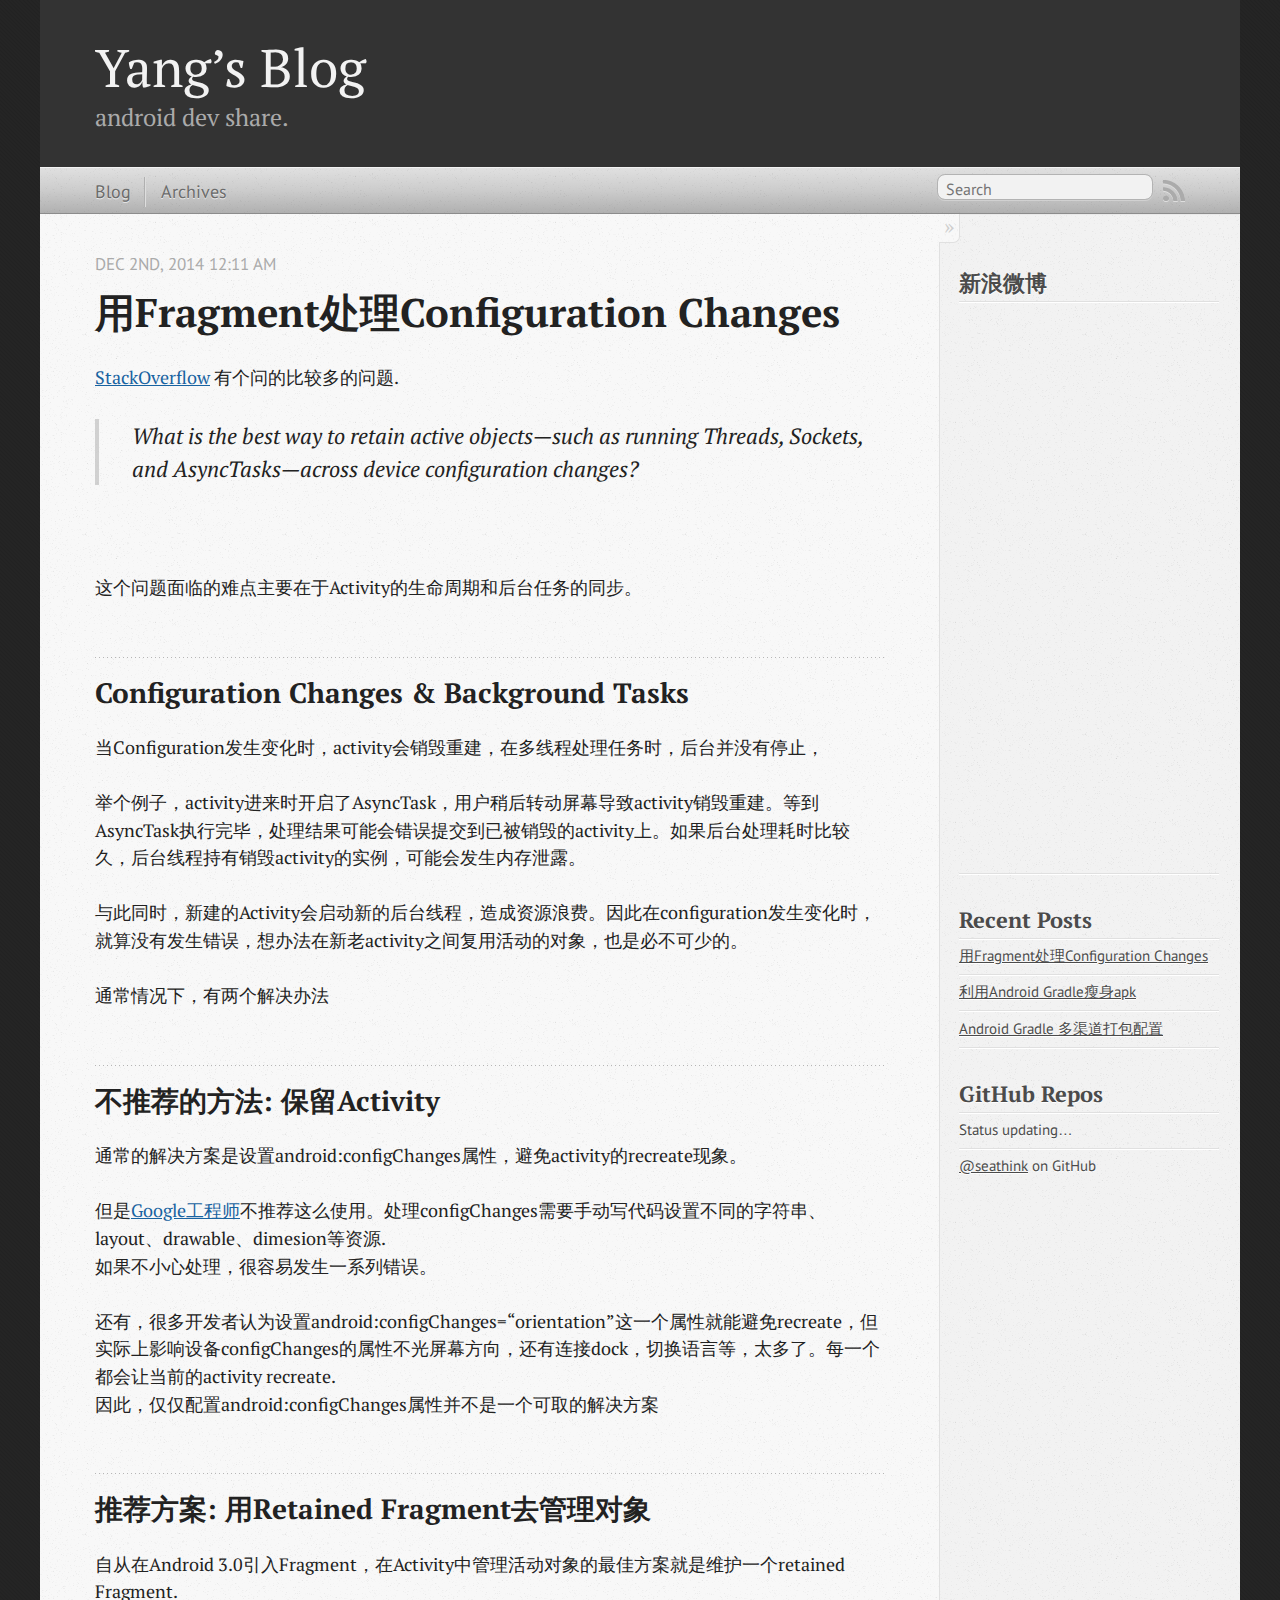
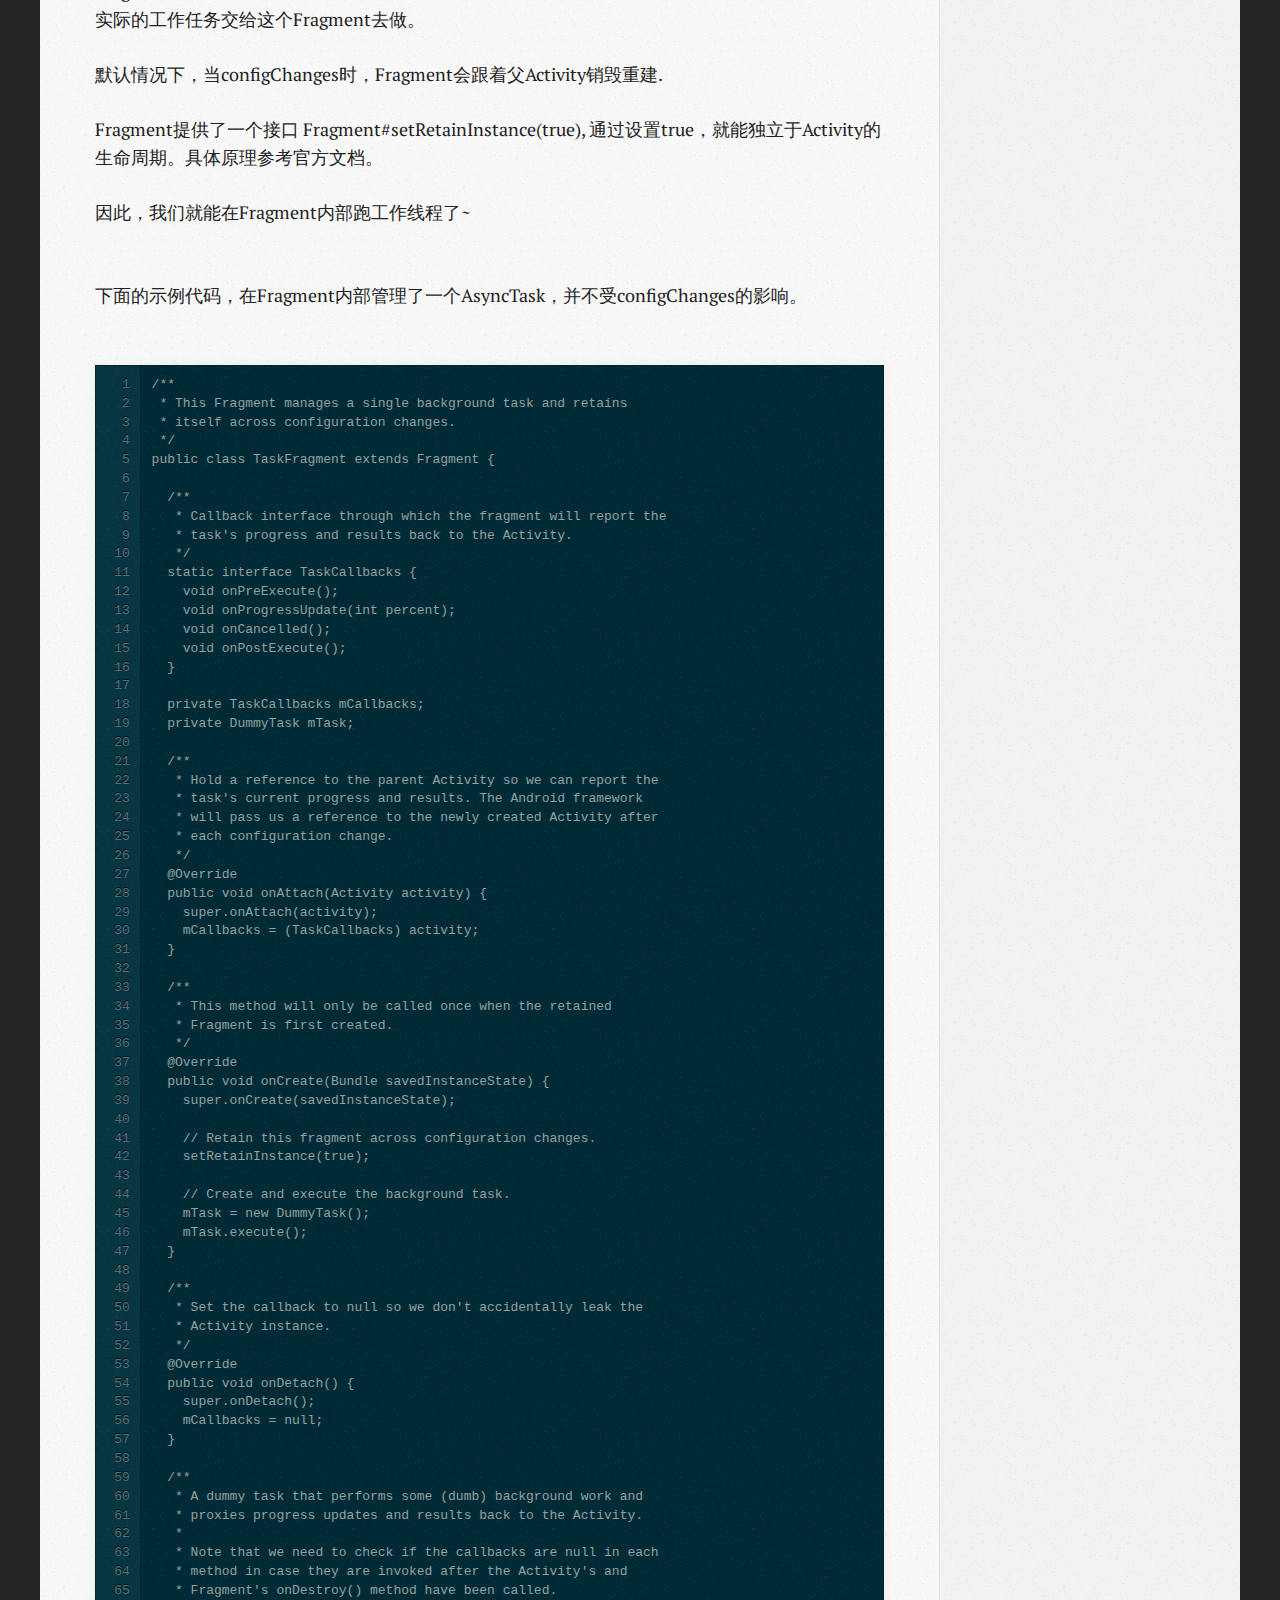
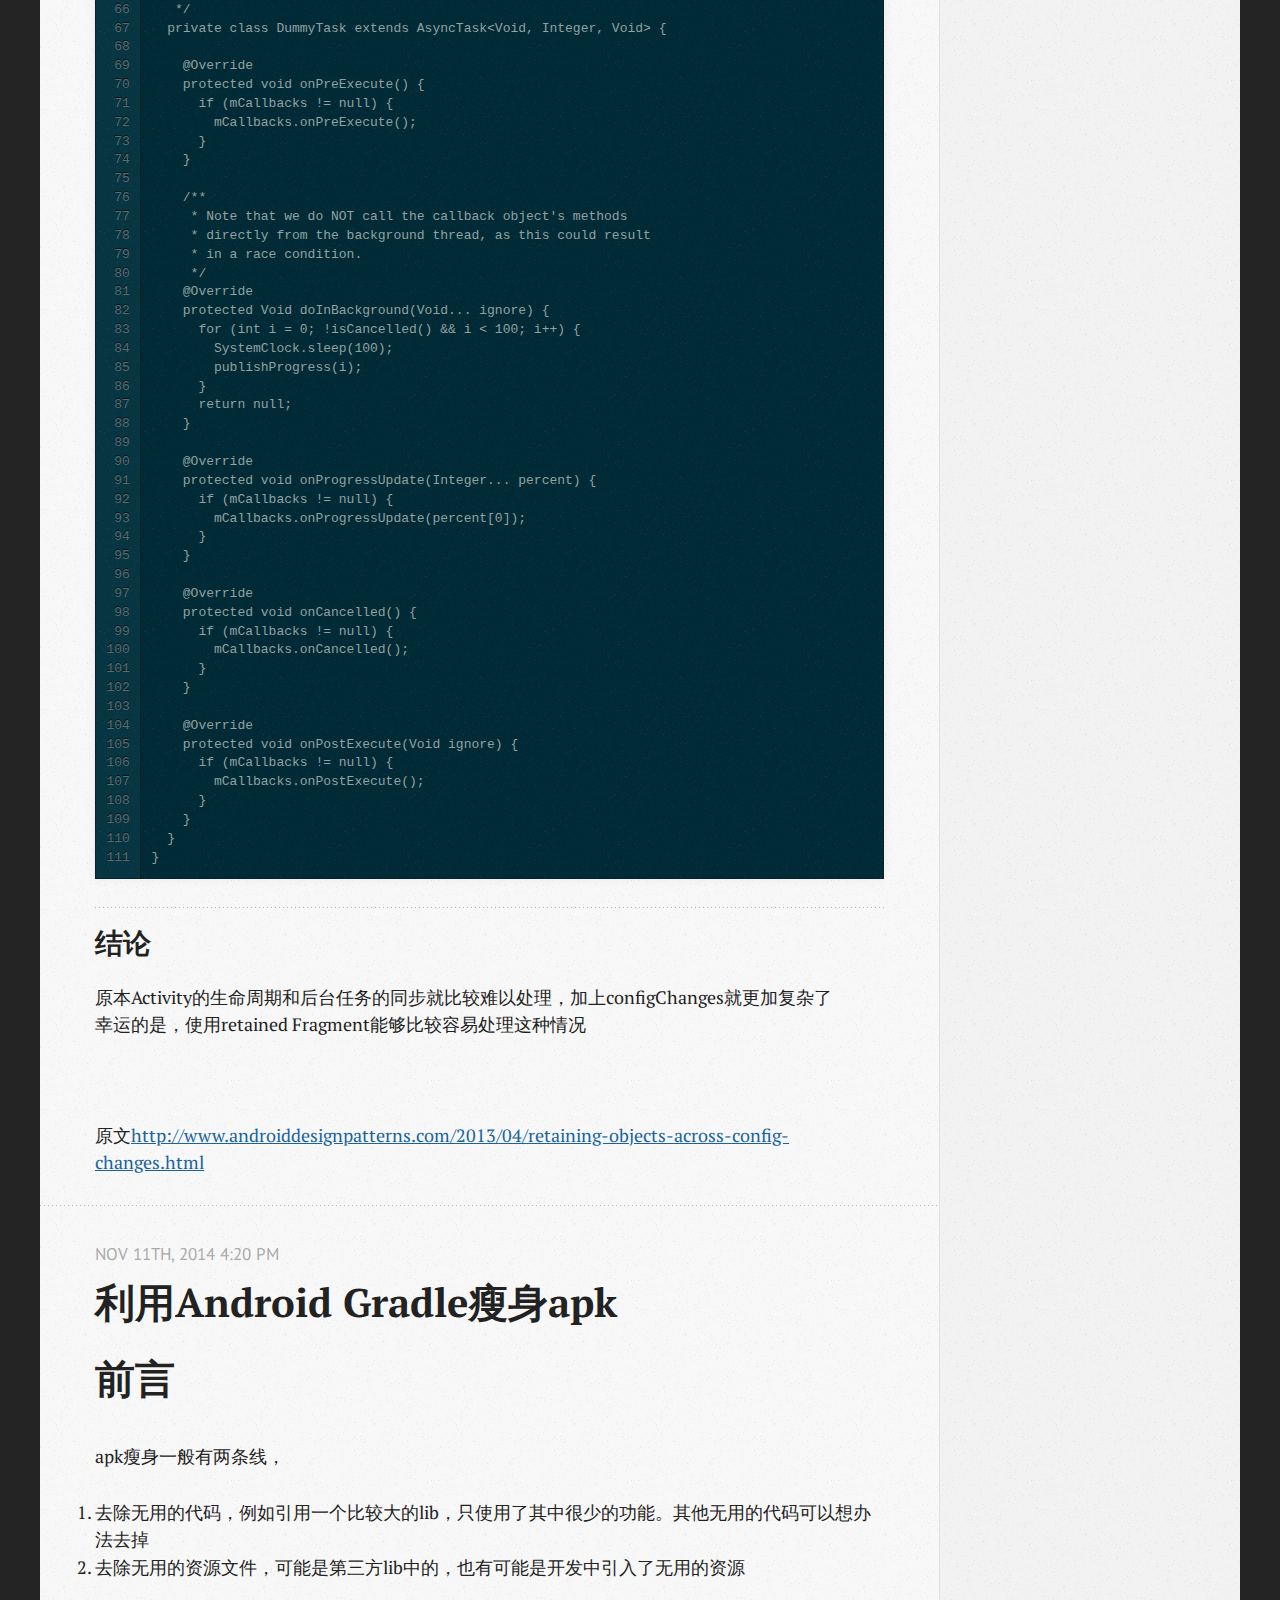
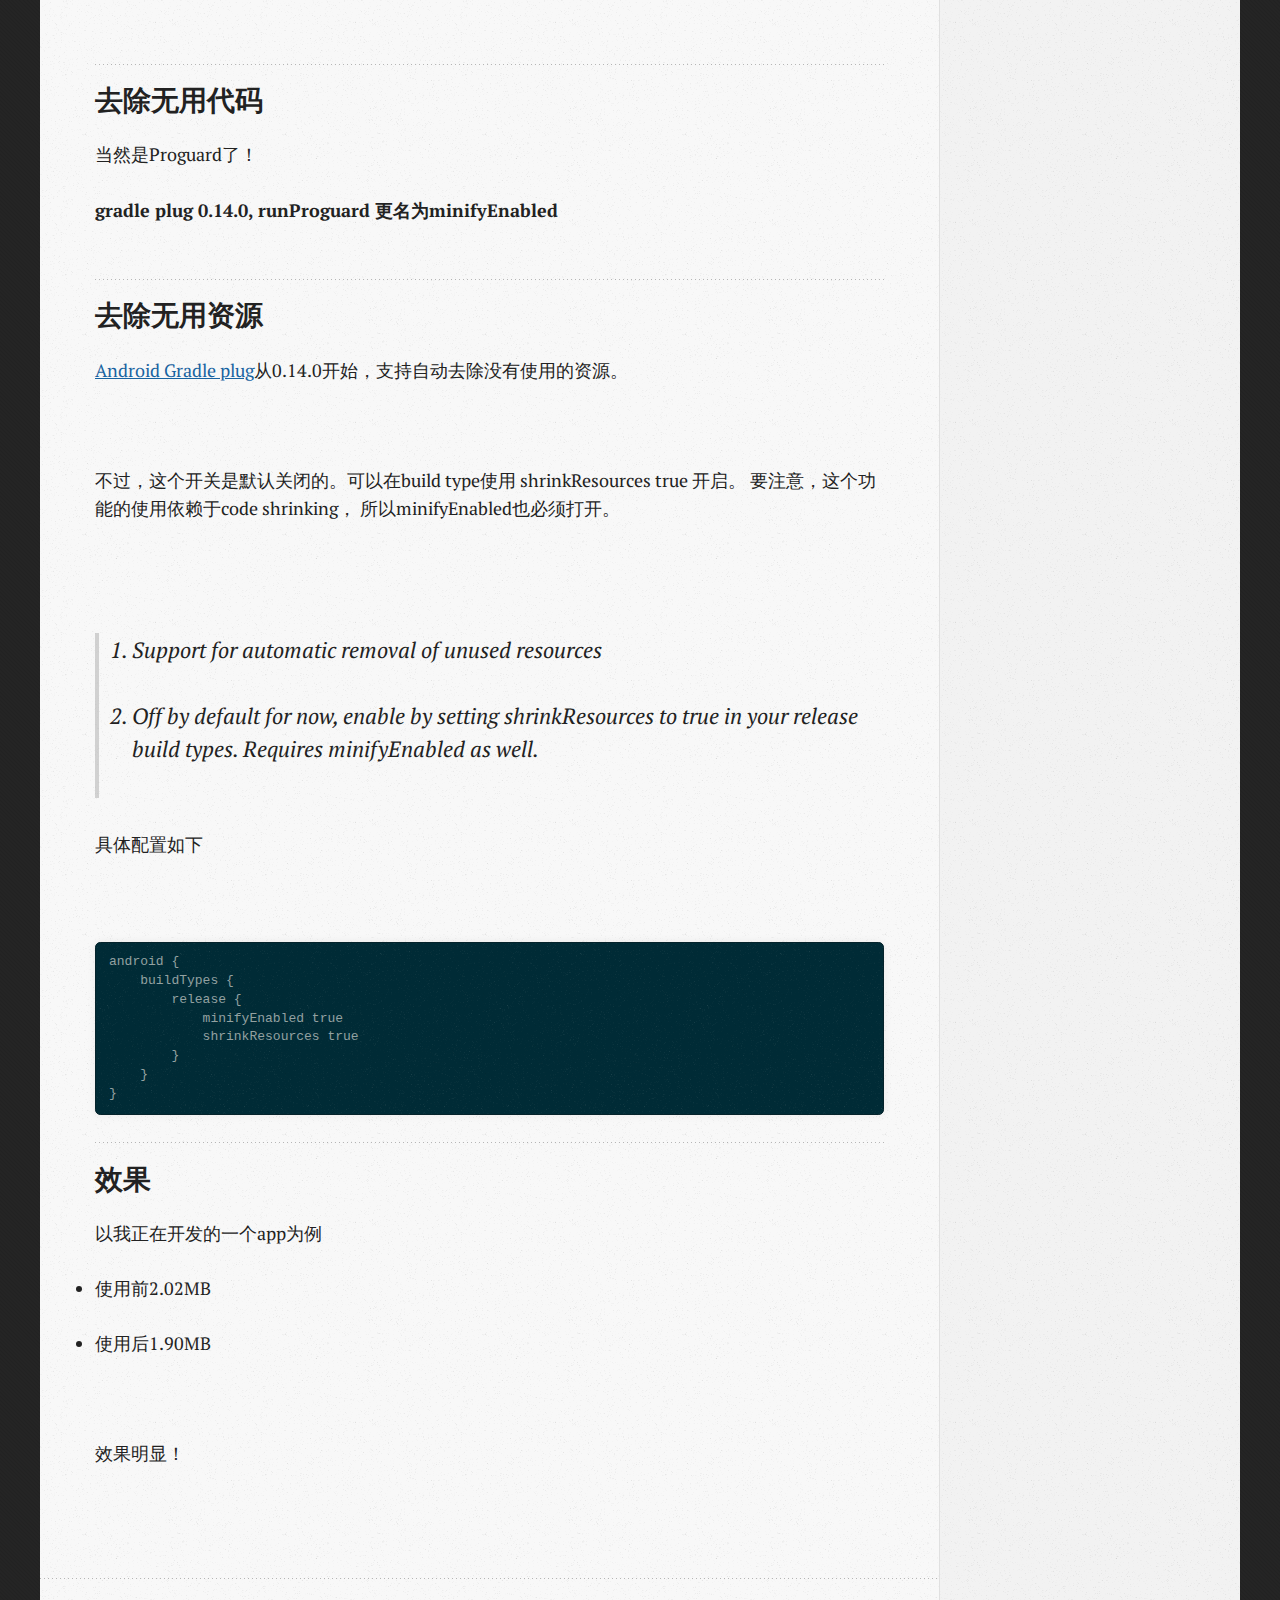
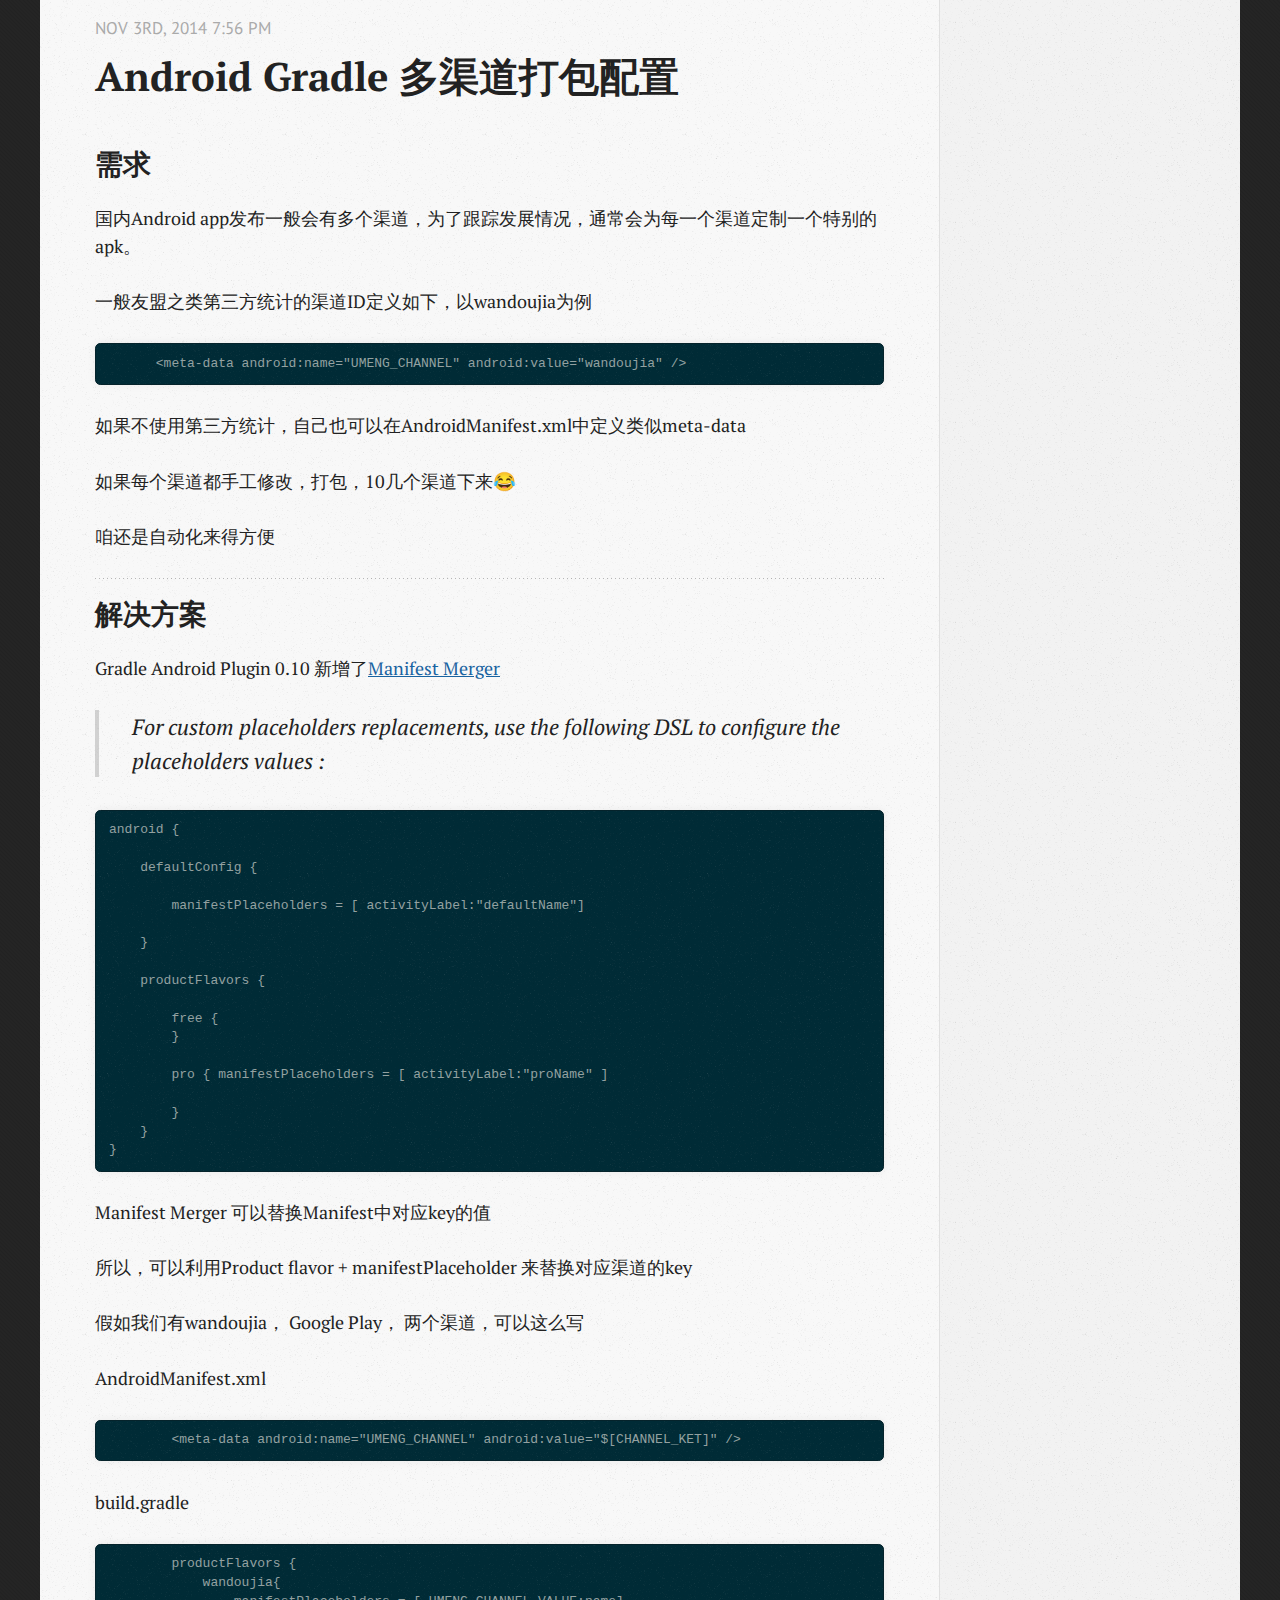
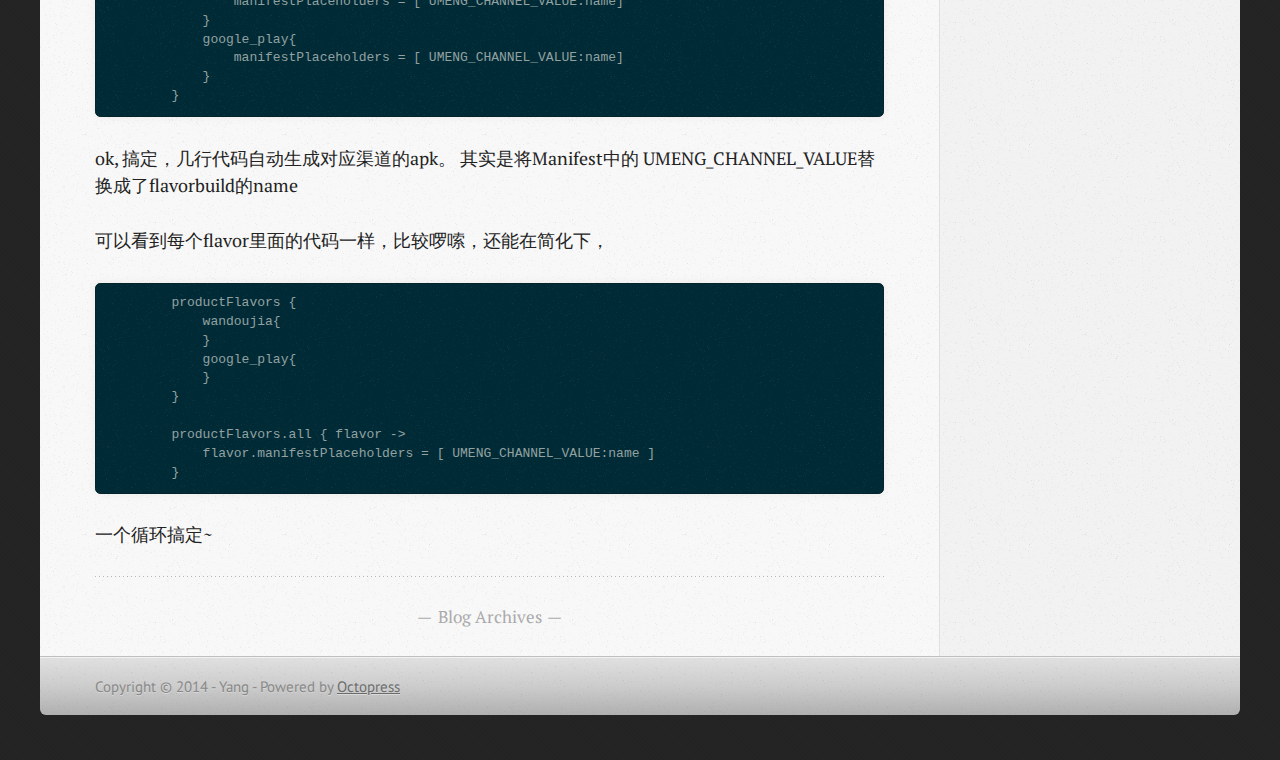
<file: index.html>
<!DOCTYPE html>
<!--[if IEMobile 7 ]><html class="no-js iem7"><![endif]-->
<!--[if lt IE 9]><html class="no-js lte-ie8"><![endif]-->
<!--[if (gt IE 8)|(gt IEMobile 7)|!(IEMobile)|!(IE)]><!--><html class="no-js" lang="en"><!--<![endif]-->
<head>
  <meta charset="utf-8">
  <title>Yang&#8217;s Blog</title>
  <meta name="author" content="Yang">

  
  <meta name="description" content="StackOverflow 有个问的比较多的问题. What is the best way to retain active objects—such as running Threads, Sockets, and AsyncTasks—across device configuration &hellip;">
  

  <!-- http://t.co/dKP3o1e -->
  <meta name="HandheldFriendly" content="True">
  <meta name="MobileOptimized" content="320">
  <meta name="viewport" content="width=device-width, initial-scale=1">

  
  <link rel="canonical" href="http://devyang.com">
  <link href="/favicon.png" rel="icon">
  <link href="/stylesheets/screen.css" media="screen, projection" rel="stylesheet" type="text/css">
  <link href="/atom.xml" rel="alternate" title="Yang's Blog" type="application/atom+xml">
  <script src="/javascripts/modernizr-2.0.js"></script>
  <script src="//ajax.useso.com/ajax/libs/jquery/1.9.1/jquery.min.js"></script>
  <script>!window.jQuery && document.write(unescape('%3Cscript src="./javascripts/libs/jquery.min.js"%3E%3C/script%3E'))</script>
  <script src="/javascripts/octopress.js" type="text/javascript"></script>
  <!--Fonts from Google"s Web font directory at http://google.com/webfonts -->
<link href="/stylesheets/google-fonts.css" rel="stylesheet" type="text/css">
  
  <script type="text/javascript">
    var _gaq = _gaq || [];
    _gaq.push(['_setAccount', 'UA-55893691-2']);
    _gaq.push(['_trackPageview']);

    (function() {
      var ga = document.createElement('script'); ga.type = 'text/javascript'; ga.async = true;
      ga.src='http://droidyue-tools.qiniudn.com/ga.js';
      <!--  ga.src = ('https:' == document.location.protocol ? 'https://ssl' : 'http://www') + '.google-analytics.com/ga.js'; --> 
      var s = document.getElementsByTagName('script')[0]; s.parentNode.insertBefore(ga, s);
    })();
  </script>


</head>

<body   >
  <header role="banner"><hgroup>
  <h1><a href="/">Yang&#8217;s Blog</a></h1>
  
    <h2>android dev share.</h2>
  
</hgroup>

</header>
  <nav role="navigation"><ul class="subscription" data-subscription="rss">
  <li><a href="/atom.xml" rel="subscribe-rss" title="subscribe via RSS">RSS</a></li>
  
</ul>
  
<form action="https://www.google.com/search" method="get">
  <fieldset role="search">
    <input type="hidden" name="q" value="site:devyang.com" />
    <input class="search" type="text" name="q" results="0" placeholder="Search"/>
  </fieldset>
</form>
  
<ul class="main-navigation">
  <li><a href="/">Blog</a></li>
  <li><a href="/blog/archives">Archives</a></li>
</ul>

</nav>
  <div id="main">
    <div id="content">
      <div class="blog-index">
  
  
  
    <article>
      
  <header>
    
      <h1 class="entry-title"><a href="/blog/2014/12/02/handling-configuration-changes-with-fragments/">用Fragment处理Configuration Changes</a></h1>
    
    
      <p class="meta">
        




<time class='entry-date' datetime='2014-12-02T00:11:38+08:00'><span class='date'><span class='date-month'>Dec</span> <span class='date-day'>2</span><span class='date-suffix'>nd</span>, <span class='date-year'>2014</span></span> <span class='time'>12:11 am</span></time>
        
      </p>
    
  </header>


  <div class="entry-content"><p><a href="http://stackoverflow.com/questions/3821423/background-task-progress-dialog-orientation-change-is-there-any-100-working">StackOverflow</a> 有个问的比较多的问题.</p>

<blockquote><p>What is the best way to retain active objects—such as running Threads, Sockets, and AsyncTasks—across device configuration changes?</p></blockquote>

<p><br></p>

<p>这个问题面临的难点主要在于Activity的生命周期和后台任务的同步。<br/>
<br></p>

<h2>Configuration Changes &amp; Background Tasks</h2>

<p>当Configuration发生变化时，activity会销毁重建，在多线程处理任务时，后台并没有停止，<br/>
<br>
举个例子，activity进来时开启了AsyncTask，用户稍后转动屏幕导致activity销毁重建。等到AsyncTask执行完毕，处理结果可能会错误提交到已被销毁的activity上。如果后台处理耗时比较久，后台线程持有销毁activity的实例，可能会发生内存泄露。
<br><br>
与此同时，新建的Activity会启动新的后台线程，造成资源浪费。因此在configuration发生变化时，就算没有发生错误，想办法在新老activity之间复用活动的对象，也是必不可少的。
<br><br>
通常情况下，有两个解决办法
<br><br></p>

<h2>不推荐的方法: 保留Activity</h2>

<p>通常的解决方案是设置android:configChanges属性，避免activity的recreate现象。
<br><br>
但是<a href="http://stackoverflow.com/a/5336057/844882">Google工程师</a>不推荐这么使用。处理configChanges需要手动写代码设置不同的字符串、layout、drawable、dimesion等资源.
<br>如果不小心处理，很容易发生一系列错误。
<br><br>
还有，很多开发者认为设置android:configChanges=&ldquo;orientation&#8221;这一个属性就能避免recreate，但实际上影响设备configChanges的属性不光屏幕方向，还有连接dock，切换语言等，太多了。每一个都会让当前的activity recreate. <br>因此，仅仅配置android:configChanges属性并不是一个可取的解决方案
<br><br></p>

<h2>推荐方案: 用Retained Fragment去管理对象</h2>

<p>自从在Android 3.0引入Fragment，在Activity中管理活动对象的最佳方案就是维护一个retained Fragment. <br>实际的工作任务交给这个Fragment去做。
<br><br>
默认情况下，当configChanges时，Fragment会跟着父Activity销毁重建.
<br><br>
Fragment提供了一个接口 Fragment#setRetainInstance(true), 通过设置true，就能独立于Activity的生命周期。具体原理参考官方文档。
<br><br>
因此，我们就能在Fragment内部跑工作线程了~</p>

<p><br>
下面的示例代码，在Fragment内部管理了一个AsyncTask，并不受configChanges的影响。
<br><br></p>

<figure class='code'><div class="highlight"><table><tr><td class="gutter"><pre class="line-numbers"><span class='line-number'>1</span>
<span class='line-number'>2</span>
<span class='line-number'>3</span>
<span class='line-number'>4</span>
<span class='line-number'>5</span>
<span class='line-number'>6</span>
<span class='line-number'>7</span>
<span class='line-number'>8</span>
<span class='line-number'>9</span>
<span class='line-number'>10</span>
<span class='line-number'>11</span>
<span class='line-number'>12</span>
<span class='line-number'>13</span>
<span class='line-number'>14</span>
<span class='line-number'>15</span>
<span class='line-number'>16</span>
<span class='line-number'>17</span>
<span class='line-number'>18</span>
<span class='line-number'>19</span>
<span class='line-number'>20</span>
<span class='line-number'>21</span>
<span class='line-number'>22</span>
<span class='line-number'>23</span>
<span class='line-number'>24</span>
<span class='line-number'>25</span>
<span class='line-number'>26</span>
<span class='line-number'>27</span>
<span class='line-number'>28</span>
<span class='line-number'>29</span>
<span class='line-number'>30</span>
<span class='line-number'>31</span>
<span class='line-number'>32</span>
<span class='line-number'>33</span>
<span class='line-number'>34</span>
<span class='line-number'>35</span>
<span class='line-number'>36</span>
<span class='line-number'>37</span>
<span class='line-number'>38</span>
<span class='line-number'>39</span>
<span class='line-number'>40</span>
<span class='line-number'>41</span>
<span class='line-number'>42</span>
<span class='line-number'>43</span>
<span class='line-number'>44</span>
<span class='line-number'>45</span>
<span class='line-number'>46</span>
<span class='line-number'>47</span>
<span class='line-number'>48</span>
<span class='line-number'>49</span>
<span class='line-number'>50</span>
<span class='line-number'>51</span>
<span class='line-number'>52</span>
<span class='line-number'>53</span>
<span class='line-number'>54</span>
<span class='line-number'>55</span>
<span class='line-number'>56</span>
<span class='line-number'>57</span>
<span class='line-number'>58</span>
<span class='line-number'>59</span>
<span class='line-number'>60</span>
<span class='line-number'>61</span>
<span class='line-number'>62</span>
<span class='line-number'>63</span>
<span class='line-number'>64</span>
<span class='line-number'>65</span>
<span class='line-number'>66</span>
<span class='line-number'>67</span>
<span class='line-number'>68</span>
<span class='line-number'>69</span>
<span class='line-number'>70</span>
<span class='line-number'>71</span>
<span class='line-number'>72</span>
<span class='line-number'>73</span>
<span class='line-number'>74</span>
<span class='line-number'>75</span>
<span class='line-number'>76</span>
<span class='line-number'>77</span>
<span class='line-number'>78</span>
<span class='line-number'>79</span>
<span class='line-number'>80</span>
<span class='line-number'>81</span>
<span class='line-number'>82</span>
<span class='line-number'>83</span>
<span class='line-number'>84</span>
<span class='line-number'>85</span>
<span class='line-number'>86</span>
<span class='line-number'>87</span>
<span class='line-number'>88</span>
<span class='line-number'>89</span>
<span class='line-number'>90</span>
<span class='line-number'>91</span>
<span class='line-number'>92</span>
<span class='line-number'>93</span>
<span class='line-number'>94</span>
<span class='line-number'>95</span>
<span class='line-number'>96</span>
<span class='line-number'>97</span>
<span class='line-number'>98</span>
<span class='line-number'>99</span>
<span class='line-number'>100</span>
<span class='line-number'>101</span>
<span class='line-number'>102</span>
<span class='line-number'>103</span>
<span class='line-number'>104</span>
<span class='line-number'>105</span>
<span class='line-number'>106</span>
<span class='line-number'>107</span>
<span class='line-number'>108</span>
<span class='line-number'>109</span>
<span class='line-number'>110</span>
<span class='line-number'>111</span>
</pre></td><td class='code'><pre><code class=''><span class='line'>/**
</span><span class='line'> * This Fragment manages a single background task and retains 
</span><span class='line'> * itself across configuration changes.
</span><span class='line'> */
</span><span class='line'>public class TaskFragment extends Fragment {
</span><span class='line'>
</span><span class='line'>  /**
</span><span class='line'>   * Callback interface through which the fragment will report the
</span><span class='line'>   * task's progress and results back to the Activity.
</span><span class='line'>   */
</span><span class='line'>  static interface TaskCallbacks {
</span><span class='line'>    void onPreExecute();
</span><span class='line'>    void onProgressUpdate(int percent);
</span><span class='line'>    void onCancelled();
</span><span class='line'>    void onPostExecute();
</span><span class='line'>  }
</span><span class='line'>
</span><span class='line'>  private TaskCallbacks mCallbacks;
</span><span class='line'>  private DummyTask mTask;
</span><span class='line'>
</span><span class='line'>  /**
</span><span class='line'>   * Hold a reference to the parent Activity so we can report the
</span><span class='line'>   * task's current progress and results. The Android framework 
</span><span class='line'>   * will pass us a reference to the newly created Activity after 
</span><span class='line'>   * each configuration change.
</span><span class='line'>   */
</span><span class='line'>  @Override
</span><span class='line'>  public void onAttach(Activity activity) {
</span><span class='line'>    super.onAttach(activity);
</span><span class='line'>    mCallbacks = (TaskCallbacks) activity;
</span><span class='line'>  }
</span><span class='line'>
</span><span class='line'>  /**
</span><span class='line'>   * This method will only be called once when the retained
</span><span class='line'>   * Fragment is first created.
</span><span class='line'>   */
</span><span class='line'>  @Override
</span><span class='line'>  public void onCreate(Bundle savedInstanceState) {
</span><span class='line'>    super.onCreate(savedInstanceState);
</span><span class='line'>
</span><span class='line'>    // Retain this fragment across configuration changes.
</span><span class='line'>    setRetainInstance(true);
</span><span class='line'>
</span><span class='line'>    // Create and execute the background task.
</span><span class='line'>    mTask = new DummyTask();
</span><span class='line'>    mTask.execute();
</span><span class='line'>  }
</span><span class='line'>
</span><span class='line'>  /**
</span><span class='line'>   * Set the callback to null so we don't accidentally leak the 
</span><span class='line'>   * Activity instance.
</span><span class='line'>   */
</span><span class='line'>  @Override
</span><span class='line'>  public void onDetach() {
</span><span class='line'>    super.onDetach();
</span><span class='line'>    mCallbacks = null;
</span><span class='line'>  }
</span><span class='line'>
</span><span class='line'>  /**
</span><span class='line'>   * A dummy task that performs some (dumb) background work and
</span><span class='line'>   * proxies progress updates and results back to the Activity.
</span><span class='line'>   *
</span><span class='line'>   * Note that we need to check if the callbacks are null in each
</span><span class='line'>   * method in case they are invoked after the Activity's and
</span><span class='line'>   * Fragment's onDestroy() method have been called.
</span><span class='line'>   */
</span><span class='line'>  private class DummyTask extends AsyncTask&lt;Void, Integer, Void&gt; {
</span><span class='line'>
</span><span class='line'>    @Override
</span><span class='line'>    protected void onPreExecute() {
</span><span class='line'>      if (mCallbacks != null) {
</span><span class='line'>        mCallbacks.onPreExecute();
</span><span class='line'>      }
</span><span class='line'>    }
</span><span class='line'>
</span><span class='line'>    /**
</span><span class='line'>     * Note that we do NOT call the callback object's methods
</span><span class='line'>     * directly from the background thread, as this could result 
</span><span class='line'>     * in a race condition.
</span><span class='line'>     */
</span><span class='line'>    @Override
</span><span class='line'>    protected Void doInBackground(Void... ignore) {
</span><span class='line'>      for (int i = 0; !isCancelled() && i &lt; 100; i++) {
</span><span class='line'>        SystemClock.sleep(100);
</span><span class='line'>        publishProgress(i);
</span><span class='line'>      }
</span><span class='line'>      return null;
</span><span class='line'>    }
</span><span class='line'>
</span><span class='line'>    @Override
</span><span class='line'>    protected void onProgressUpdate(Integer... percent) {
</span><span class='line'>      if (mCallbacks != null) {
</span><span class='line'>        mCallbacks.onProgressUpdate(percent[0]);
</span><span class='line'>      }
</span><span class='line'>    }
</span><span class='line'>
</span><span class='line'>    @Override
</span><span class='line'>    protected void onCancelled() {
</span><span class='line'>      if (mCallbacks != null) {
</span><span class='line'>        mCallbacks.onCancelled();
</span><span class='line'>      }
</span><span class='line'>    }
</span><span class='line'>
</span><span class='line'>    @Override
</span><span class='line'>    protected void onPostExecute(Void ignore) {
</span><span class='line'>      if (mCallbacks != null) {
</span><span class='line'>        mCallbacks.onPostExecute();
</span><span class='line'>      }
</span><span class='line'>    }
</span><span class='line'>  }
</span><span class='line'>}</span></code></pre></td></tr></table></div></figure>


<h2>结论</h2>

<p>原本Activity的生命周期和后台任务的同步就比较难以处理，加上configChanges就更加复杂了
<br>
幸运的是，使用retained Fragment能够比较容易处理这种情况</p>

<p><br><br>
原文<a href="http://www.androiddesignpatterns.com/2013/04/retaining-objects-across-config-changes.html">http://www.androiddesignpatterns.com/2013/04/retaining-objects-across-config-changes.html</a></p>
</div>
  
  


    </article>
  
  
    <article>
      
  <header>
    
      <h1 class="entry-title"><a href="/blog/2014/11/11/li-yong-android-gradleshou-shen-apk/">利用Android Gradle瘦身apk</a></h1>
    
    
      <p class="meta">
        




<time class='entry-date' datetime='2014-11-11T16:20:45+08:00'><span class='date'><span class='date-month'>Nov</span> <span class='date-day'>11</span><span class='date-suffix'>th</span>, <span class='date-year'>2014</span></span> <span class='time'>4:20 pm</span></time>
        
      </p>
    
  </header>


  <div class="entry-content"><h1>前言</h1>

<p>apk瘦身一般有两条线，</p>

<ol>
<li>去除无用的代码，例如引用一个比较大的lib，只使用了其中很少的功能。其他无用的代码可以想办法去掉</li>
<li>去除无用的资源文件，可能是第三方lib中的，也有可能是开发中引入了无用的资源</li>
</ol>


<p><br></p>

<h2>去除无用代码</h2>

<p>当然是Proguard了！
<br></p>

<p><strong>gradle plug 0.14.0,  runProguard 更名为minifyEnabled</strong>
<br>
<br></p>

<h2>去除无用资源</h2>

<p><a href="http://tools.android.com/tech-docs/new-build-system">Android Gradle plug</a>从0.14.0开始，支持自动去除没有使用的资源。</p>

<p><br></p>

<p>不过，这个开关是默认关闭的。可以在build type使用 shrinkResources true 开启。 要注意，这个功能的使用依赖于code shrinking， 所以minifyEnabled也必须打开。</p>

<p><br>
<br></p>

<blockquote><ol>
<li><p>Support for automatic removal of unused resources</p></li>
<li><p>Off by default for now, enable by setting shrinkResources to true in your release build types. Requires minifyEnabled as well.
<br>
<br></p></li>
</ol>
</blockquote>

<p>具体配置如下</p>

<p><br></p>

<pre><code>android {
    buildTypes {
        release {
            minifyEnabled true
            shrinkResources true
        }
    }
}﻿
</code></pre>

<h2>效果</h2>

<p>  以我正在开发的一个app为例
<br></p>

<ul>
<li><p>使用前2.02MB</p></li>
<li><p>使用后1.90MB</p></li>
</ul>


<p><br></p>

<p>效果明显！</p>

<p><br>
<br></p>
</div>
  
  


    </article>
  
  
    <article>
      
  <header>
    
      <h1 class="entry-title"><a href="/blog/2014/11/03/android-gradle-duo-qu-dao-da-bao-pei-zhi/">Android Gradle 多渠道打包配置</a></h1>
    
    
      <p class="meta">
        




<time class='entry-date' datetime='2014-11-03T19:56:56+08:00'><span class='date'><span class='date-month'>Nov</span> <span class='date-day'>3</span><span class='date-suffix'>rd</span>, <span class='date-year'>2014</span></span> <span class='time'>7:56 pm</span></time>
        
      </p>
    
  </header>


  <div class="entry-content"><h2>需求</h2>

<p>国内Android app发布一般会有多个渠道，为了跟踪发展情况，通常会为每一个渠道定制一个特别的apk。</p>

<p>一般友盟之类第三方统计的渠道ID定义如下，以wandoujia为例</p>

<pre><code>      &lt;meta-data android:name="UMENG_CHANNEL" android:value="wandoujia" /&gt;
</code></pre>

<p>如果不使用第三方统计，自己也可以在AndroidManifest.xml中定义类似meta-data</p>

<p>如果每个渠道都手工修改，打包，10几个渠道下来😂</p>

<p>咱还是自动化来得方便</p>

<h2>解决方案</h2>

<p>Gradle Android Plugin 0.10 新增了<a href="http://tools.android.com/tech-docs/new-build-system/user-guide/manifest-merger">Manifest Merger</a></p>

<blockquote><p>For custom placeholders replacements, use the following DSL to configure the placeholders values :</p></blockquote>

<pre><code>android {

    defaultConfig { 

        manifestPlaceholders = [ activityLabel:"defaultName"] 

    } 

    productFlavors {

        free { 
        } 

        pro { manifestPlaceholders = [ activityLabel:"proName" ] 

        } 
    }
} 
</code></pre>

<p>Manifest Merger 可以替换Manifest中对应key的值</p>

<p>所以，可以利用Product flavor + manifestPlaceholder 来替换对应渠道的key</p>

<p>假如我们有wandoujia， Google Play， 两个渠道，可以这么写</p>

<p>AndroidManifest.xml</p>

<pre><code>        &lt;meta-data android:name="UMENG_CHANNEL" android:value="$[CHANNEL_KET]" /&gt;
</code></pre>

<p>build.gradle</p>

<pre><code>        productFlavors {
            wandoujia{
                manifestPlaceholders = [ UMENG_CHANNEL_VALUE:name]
            }
            google_play{
                manifestPlaceholders = [ UMENG_CHANNEL_VALUE:name]
            }
        }
</code></pre>

<p>ok, 搞定，几行代码自动生成对应渠道的apk。 其实是将Manifest中的
UMENG_CHANNEL_VALUE替换成了flavorbuild的name
<br/></p>

<p>可以看到每个flavor里面的代码一样，比较啰嗦，还能在简化下，</p>

<pre><code>        productFlavors {
            wandoujia{
            }
            google_play{
            }
        }

        productFlavors.all { flavor -&gt;
            flavor.manifestPlaceholders = [ UMENG_CHANNEL_VALUE:name ]
        }
</code></pre>

<p>一个循环搞定~</p>
</div>
  
  


    </article>
  
  <div class="pagination">
    
    <a href="/blog/archives">Blog Archives</a>
    
  </div>
</div>
<aside class="sidebar">
  
    <section>
<h1>新浪微博</h1>
<ul id="weibo">
<li>
<iframe
width="100%"
height="550"
class="share_self"
frameborder="0"
scrolling="no"
src="http://widget.weibo.com/weiboshow/index.php?language=&width=0&height=550&fansRow=1&ptype=1&speed=0&skin=5&isTitle=0&noborder=1&isWeibo=1&isFans=0&uid=2375287124&verifier=796ea597&dpc=1" >
</iframe>
</li>
</ul>
</section><section>
  <h1>Recent Posts</h1>
  <ul id="recent_posts">
    
      <li class="post">
        <a href="/blog/2014/12/02/handling-configuration-changes-with-fragments/">用Fragment处理Configuration Changes</a>
      </li>
    
      <li class="post">
        <a href="/blog/2014/11/11/li-yong-android-gradleshou-shen-apk/">利用Android Gradle瘦身apk</a>
      </li>
    
      <li class="post">
        <a href="/blog/2014/11/03/android-gradle-duo-qu-dao-da-bao-pei-zhi/">Android Gradle 多渠道打包配置</a>
      </li>
    
  </ul>
</section>

<section>
  <h1>GitHub Repos</h1>
  <ul id="gh_repos">
    <li class="loading">Status updating&#8230;</li>
  </ul>
  
  <a href="https://github.com/seathink">@seathink</a> on GitHub
  
  <script type="text/javascript">
    $(document).ready(function(){
        if (!window.jXHR){
            var jxhr = document.createElement('script');
            jxhr.type = 'text/javascript';
            jxhr.src = '/javascripts/libs/jXHR.js';
            var s = document.getElementsByTagName('script')[0];
            s.parentNode.insertBefore(jxhr, s);
        }

        github.showRepos({
            user: 'seathink',
            count: 0,
            skip_forks: true,
            target: '#gh_repos'
        });
    });
  </script>
  <script src="/javascripts/github.js" type="text/javascript"> </script>
</section>





  
</aside>

    </div>
  </div>
  <footer role="contentinfo"><p>
  Copyright &copy; 2014 - Yang -
  <span class="credit">Powered by <a href="http://octopress.org">Octopress</a></span>
</p>

</footer>
  











</body>
</html>
</file>
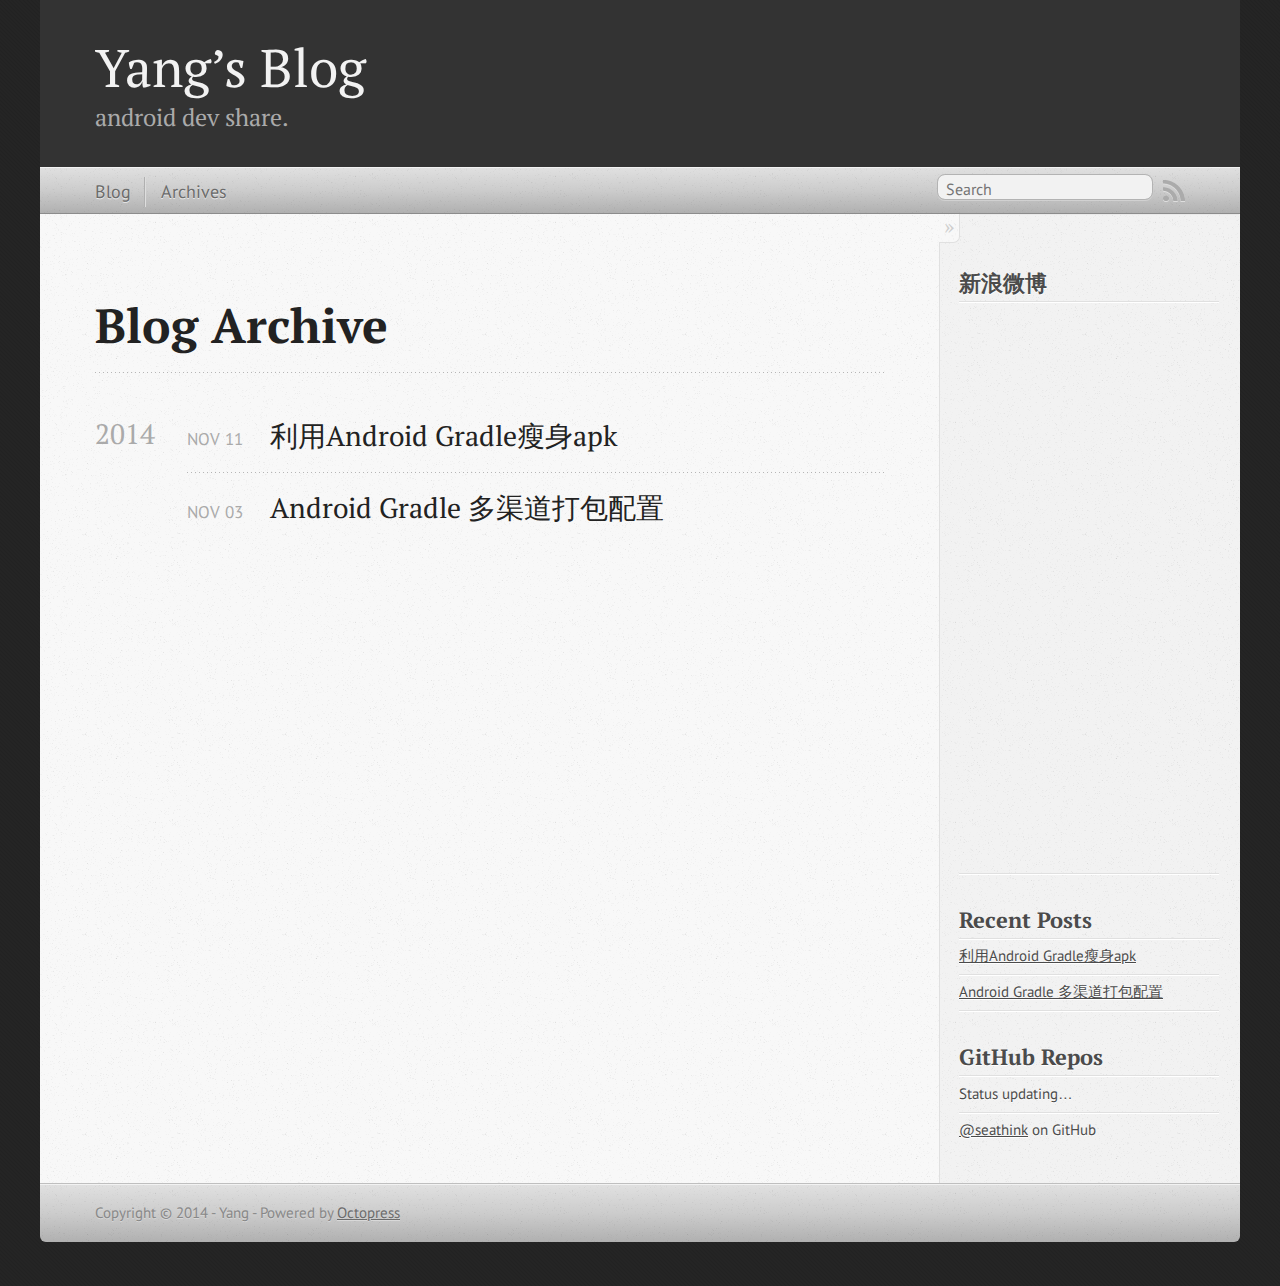
<file: blog/archives/index.html>
<!DOCTYPE html>
<!--[if IEMobile 7 ]><html class="no-js iem7"><![endif]-->
<!--[if lt IE 9]><html class="no-js lte-ie8"><![endif]-->
<!--[if (gt IE 8)|(gt IEMobile 7)|!(IEMobile)|!(IE)]><!--><html class="no-js" lang="en"><!--<![endif]-->
<head>
  <meta charset="utf-8">
  <title>Blog Archive - Yang&#8217;s Blog</title>
  <meta name="author" content="Yang">

  
  <meta name="description" content="Blog Archive 2014 利用Android Gradle瘦身apk
Nov 11 2014 Android Gradle 多渠道打包配置
Nov 03 2014 新浪微博 Recent Posts 利用Android Gradle瘦身apk Android Gradle &hellip;">
  

  <!-- http://t.co/dKP3o1e -->
  <meta name="HandheldFriendly" content="True">
  <meta name="MobileOptimized" content="320">
  <meta name="viewport" content="width=device-width, initial-scale=1">

  
  <link rel="canonical" href="http://seathink.github.io/blog/archives">
  <link href="/favicon.png" rel="icon">
  <link href="/stylesheets/screen.css" media="screen, projection" rel="stylesheet" type="text/css">
  <link href="/atom.xml" rel="alternate" title="Yang's Blog" type="application/atom+xml">
  <script src="/javascripts/modernizr-2.0.js"></script>
  <script src="//ajax.useso.com/ajax/libs/jquery/1.9.1/jquery.min.js"></script>
  <script>!window.jQuery && document.write(unescape('%3Cscript src="./javascripts/libs/jquery.min.js"%3E%3C/script%3E'))</script>
  <script src="/javascripts/octopress.js" type="text/javascript"></script>
  <!--Fonts from Google"s Web font directory at http://google.com/webfonts -->
<link href="/stylesheets/google-fonts.css" rel="stylesheet" type="text/css">
  
  <script type="text/javascript">
    var _gaq = _gaq || [];
    _gaq.push(['_setAccount', 'UA-55893691-2']);
    _gaq.push(['_trackPageview']);

    (function() {
      var ga = document.createElement('script'); ga.type = 'text/javascript'; ga.async = true;
      ga.src='http://droidyue-tools.qiniudn.com/ga.js';
      <!--  ga.src = ('https:' == document.location.protocol ? 'https://ssl' : 'http://www') + '.google-analytics.com/ga.js'; --> 
      var s = document.getElementsByTagName('script')[0]; s.parentNode.insertBefore(ga, s);
    })();
  </script>


</head>

<body   >
  <header role="banner"><hgroup>
  <h1><a href="/">Yang&#8217;s Blog</a></h1>
  
    <h2>android dev share.</h2>
  
</hgroup>

</header>
  <nav role="navigation"><ul class="subscription" data-subscription="rss">
  <li><a href="/atom.xml" rel="subscribe-rss" title="subscribe via RSS">RSS</a></li>
  
</ul>
  
<form action="https://www.google.com/search" method="get">
  <fieldset role="search">
    <input type="hidden" name="q" value="site:seathink.github.io" />
    <input class="search" type="text" name="q" results="0" placeholder="Search"/>
  </fieldset>
</form>
  
<ul class="main-navigation">
  <li><a href="/">Blog</a></li>
  <li><a href="/blog/archives">Archives</a></li>
</ul>

</nav>
  <div id="main">
    <div id="content">
      <div>
<article role="article">
  
  <header>
    <h1 class="entry-title">Blog Archive</h1>
    
  </header>
  
  <div id="blog-archives">



  
  <h2>2014</h2>

<article>
  
<h1><a href="/blog/2014/11/11/li-yong-android-gradleshou-shen-apk/">利用Android Gradle瘦身apk</a></h1>
<time datetime="2014-11-11T16:20:45+08:00" pubdate><span class='month'>Nov</span> <span class='day'>11</span> <span class='year'>2014</span></time>


</article>



<article>
  
<h1><a href="/blog/2014/11/03/android-gradle-duo-qu-dao-da-bao-pei-zhi/">Android Gradle 多渠道打包配置</a></h1>
<time datetime="2014-11-03T19:56:56+08:00" pubdate><span class='month'>Nov</span> <span class='day'>03</span> <span class='year'>2014</span></time>


</article>

</div>

  
</article>

</div>

<aside class="sidebar">
  
    <section>
<h1>新浪微博</h1>
<ul id="weibo">
<li>
<iframe
width="100%"
height="550"
class="share_self"
frameborder="0"
scrolling="no"
src="http://widget.weibo.com/weiboshow/index.php?language=&width=0&height=550&fansRow=1&ptype=1&speed=0&skin=5&isTitle=0&noborder=1&isWeibo=1&isFans=0&uid=2375287124&verifier=796ea597&dpc=1" >
</iframe>
</li>
</ul>
</section><section>
  <h1>Recent Posts</h1>
  <ul id="recent_posts">
    
      <li class="post">
        <a href="/blog/2014/11/11/li-yong-android-gradleshou-shen-apk/">利用Android Gradle瘦身apk</a>
      </li>
    
      <li class="post">
        <a href="/blog/2014/11/03/android-gradle-duo-qu-dao-da-bao-pei-zhi/">Android Gradle 多渠道打包配置</a>
      </li>
    
  </ul>
</section>

<section>
  <h1>GitHub Repos</h1>
  <ul id="gh_repos">
    <li class="loading">Status updating&#8230;</li>
  </ul>
  
  <a href="https://github.com/seathink">@seathink</a> on GitHub
  
  <script type="text/javascript">
    $(document).ready(function(){
        if (!window.jXHR){
            var jxhr = document.createElement('script');
            jxhr.type = 'text/javascript';
            jxhr.src = '/javascripts/libs/jXHR.js';
            var s = document.getElementsByTagName('script')[0];
            s.parentNode.insertBefore(jxhr, s);
        }

        github.showRepos({
            user: 'seathink',
            count: 0,
            skip_forks: true,
            target: '#gh_repos'
        });
    });
  </script>
  <script src="/javascripts/github.js" type="text/javascript"> </script>
</section>





  
</aside>


    </div>
  </div>
  <footer role="contentinfo"><p>
  Copyright &copy; 2014 - Yang -
  <span class="credit">Powered by <a href="http://octopress.org">Octopress</a></span>
</p>

</footer>
  











</body>
</html>
</file>
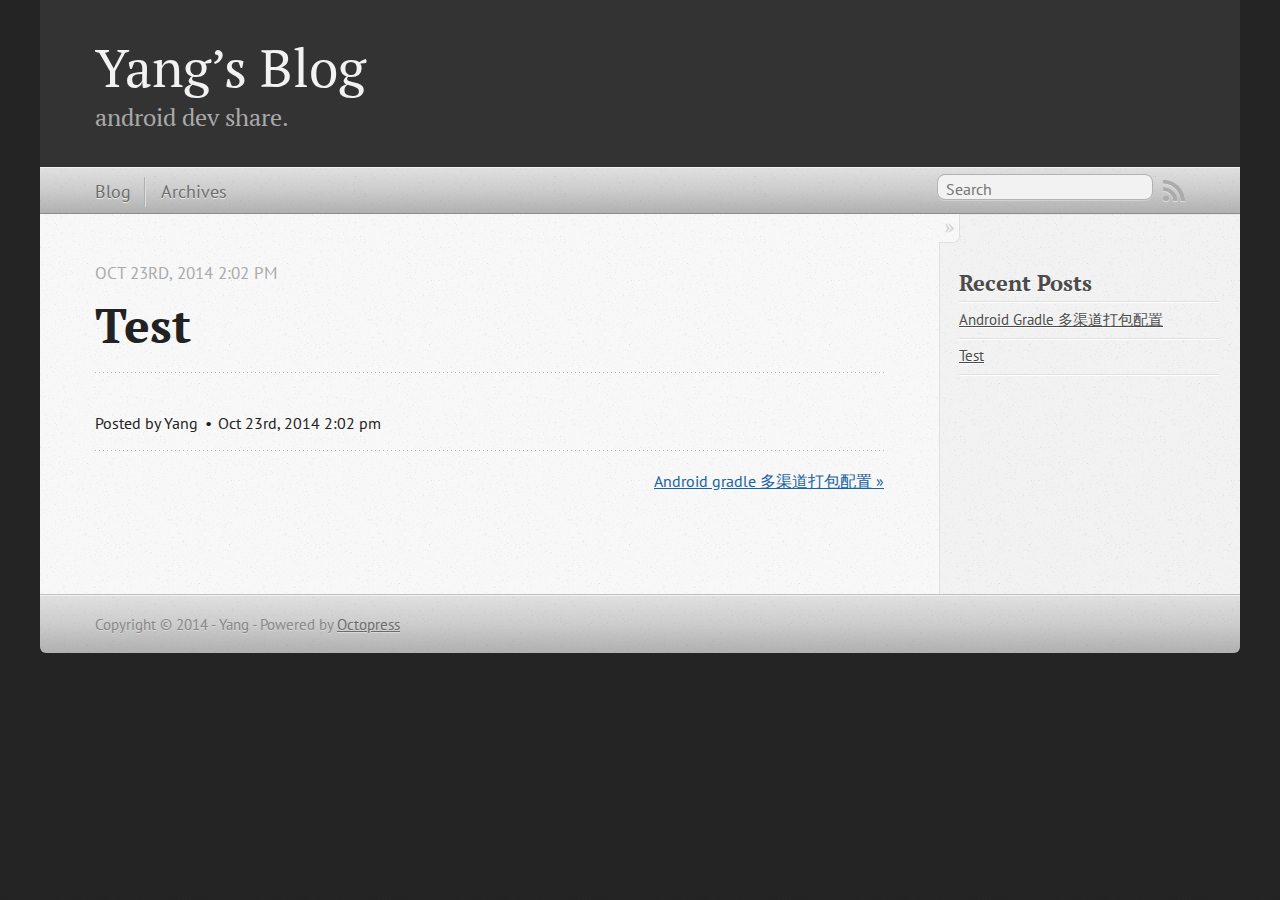
<file: blog/2014/10/23/test/index.html>
<!DOCTYPE html>
<!--[if IEMobile 7 ]><html class="no-js iem7"><![endif]-->
<!--[if lt IE 9]><html class="no-js lte-ie8"><![endif]-->
<!--[if (gt IE 8)|(gt IEMobile 7)|!(IEMobile)|!(IE)]><!--><html class="no-js" lang="en"><!--<![endif]-->
<head>
  <meta charset="utf-8">
  <title>Test - Yang&#8217;s Blog</title>
  <meta name="author" content="Yang">

  
  <meta name="description" content="
">
  

  <!-- http://t.co/dKP3o1e -->
  <meta name="HandheldFriendly" content="True">
  <meta name="MobileOptimized" content="320">
  <meta name="viewport" content="width=device-width, initial-scale=1">

  
  <link rel="canonical" href="http://devyang.me/blog/2014/10/23/test">
  <link href="/favicon.png" rel="icon">
  <link href="/stylesheets/screen.css" media="screen, projection" rel="stylesheet" type="text/css">
  <link href="/atom.xml" rel="alternate" title="Yang's Blog" type="application/atom+xml">
  <script src="/javascripts/modernizr-2.0.js"></script>
  <script src="//ajax.googleapis.com/ajax/libs/jquery/1.9.1/jquery.min.js"></script>
  <script>!window.jQuery && document.write(unescape('%3Cscript src="./javascripts/libs/jquery.min.js"%3E%3C/script%3E'))</script>
  <script src="/javascripts/octopress.js" type="text/javascript"></script>
  <!--Fonts from Google"s Web font directory at http://google.com/webfonts -->
<link href="//fonts.googleapis.com/css?family=PT+Serif:regular,italic,bold,bolditalic" rel="stylesheet" type="text/css">
<link href="//fonts.googleapis.com/css?family=PT+Sans:regular,italic,bold,bolditalic" rel="stylesheet" type="text/css">

  

</head>

<body   >
  <header role="banner"><hgroup>
  <h1><a href="/">Yang&#8217;s Blog</a></h1>
  
    <h2>android dev share.</h2>
  
</hgroup>

</header>
  <nav role="navigation"><ul class="subscription" data-subscription="rss">
  <li><a href="/atom.xml" rel="subscribe-rss" title="subscribe via RSS">RSS</a></li>
  
</ul>
  
<form action="https://www.google.com/search" method="get">
  <fieldset role="search">
    <input type="hidden" name="q" value="site:devyang.me" />
    <input class="search" type="text" name="q" results="0" placeholder="Search"/>
  </fieldset>
</form>
  
<ul class="main-navigation">
  <li><a href="/">Blog</a></li>
  <li><a href="/blog/archives">Archives</a></li>
</ul>

</nav>
  <div id="main">
    <div id="content">
      <div>
<article class="hentry" role="article">
  
  <header>
    
      <h1 class="entry-title">Test</h1>
    
    
      <p class="meta">
        




<time class='entry-date' datetime='2014-10-23T14:02:44+08:00'><span class='date'><span class='date-month'>Oct</span> <span class='date-day'>23</span><span class='date-suffix'>rd</span>, <span class='date-year'>2014</span></span> <span class='time'>2:02 pm</span></time>
        
      </p>
    
  </header>


<div class="entry-content">
</div>


  <footer>
    <p class="meta">
      
  

<span class="byline author vcard">Posted by <span class="fn">Yang</span></span>

      




<time class='entry-date' datetime='2014-10-23T14:02:44+08:00'><span class='date'><span class='date-month'>Oct</span> <span class='date-day'>23</span><span class='date-suffix'>rd</span>, <span class='date-year'>2014</span></span> <span class='time'>2:02 pm</span></time>
      


    </p>
    
      <div class="sharing">
  
  
  
</div>

    
    <p class="meta">
      
      
        <a class="basic-alignment right" href="/blog/2014/11/03/android-gradle-duo-qu-dao-da-bao-pei-zhi/" title="Next Post: Android gradle 多渠道打包配置">Android gradle 多渠道打包配置 &raquo;</a>
      
    </p>
  </footer>
</article>

</div>

<aside class="sidebar">
  
    <section>
  <h1>Recent Posts</h1>
  <ul id="recent_posts">
    
      <li class="post">
        <a href="/blog/2014/11/03/android-gradle-duo-qu-dao-da-bao-pei-zhi/">Android Gradle 多渠道打包配置</a>
      </li>
    
      <li class="post">
        <a href="/blog/2014/10/23/test/">Test</a>
      </li>
    
  </ul>
</section>





  
</aside>


    </div>
  </div>
  <footer role="contentinfo"><p>
  Copyright &copy; 2014 - Yang -
  <span class="credit">Powered by <a href="http://octopress.org">Octopress</a></span>
</p>

</footer>
  











</body>
</html>
</file>
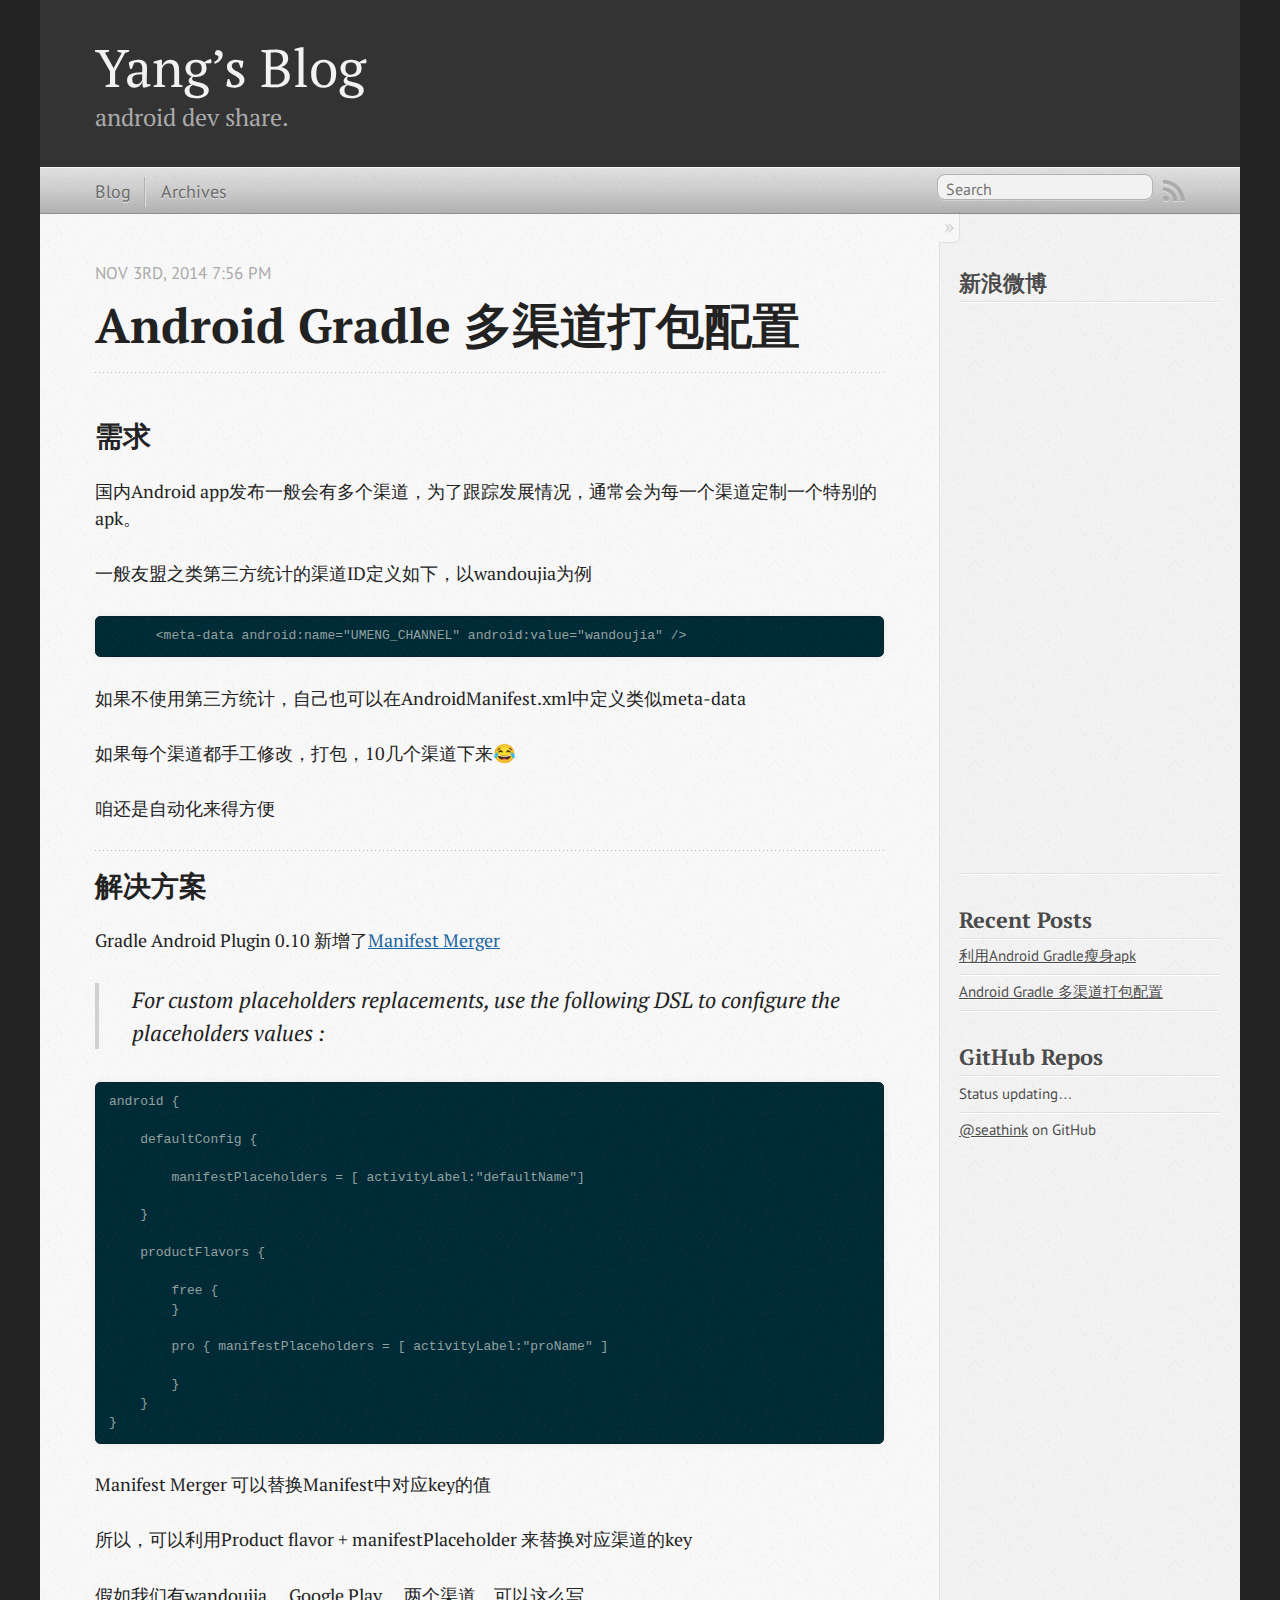
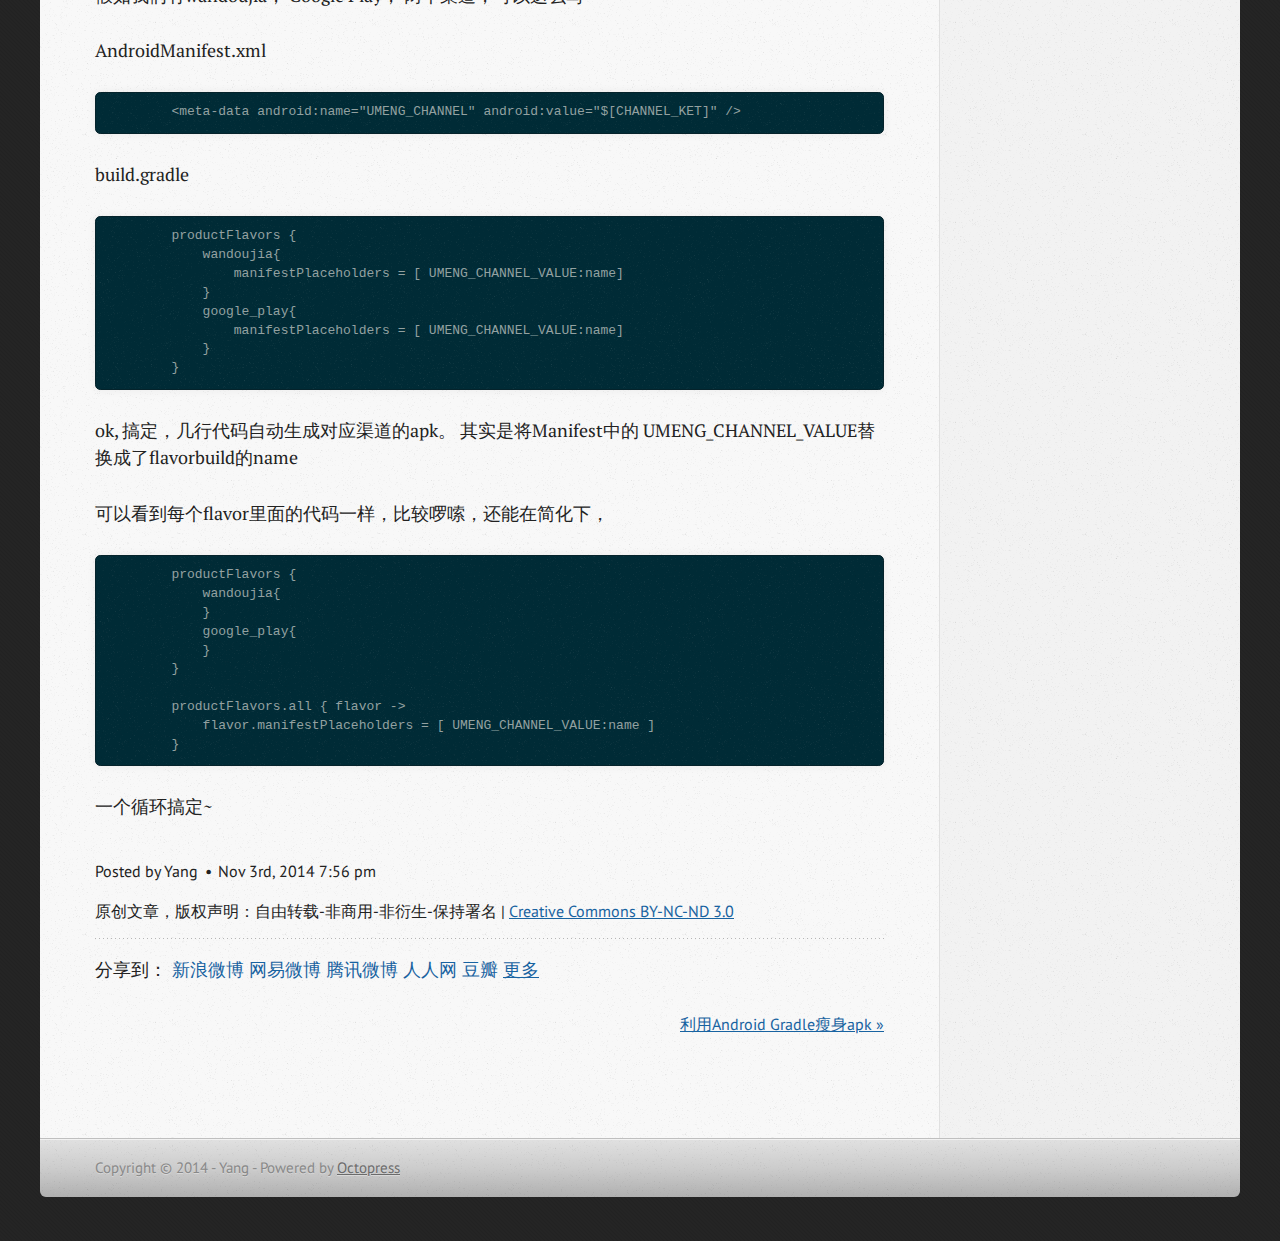
<file: blog/2014/11/03/android-gradle-duo-qu-dao-da-bao-pei-zhi/index.html>
<!DOCTYPE html>
<!--[if IEMobile 7 ]><html class="no-js iem7"><![endif]-->
<!--[if lt IE 9]><html class="no-js lte-ie8"><![endif]-->
<!--[if (gt IE 8)|(gt IEMobile 7)|!(IEMobile)|!(IE)]><!--><html class="no-js" lang="en"><!--<![endif]-->
<head>
  <meta charset="utf-8">
  <title>Android Gradle 多渠道打包配置 - Yang&#8217;s Blog</title>
  <meta name="author" content="Yang">

  
  <meta name="description" content="需求 国内Android app发布一般会有多个渠道，为了跟踪发展情况，通常会为每一个渠道定制一个特别的apk。 一般友盟之类第三方统计的渠道ID定义如下，以wandoujia为例 &lt;meta-data android:name="UMENG_CHANNEL" android:value=" &hellip;">
  

  <!-- http://t.co/dKP3o1e -->
  <meta name="HandheldFriendly" content="True">
  <meta name="MobileOptimized" content="320">
  <meta name="viewport" content="width=device-width, initial-scale=1">

  
  <link rel="canonical" href="http://seathink.github.io/blog/2014/11/03/android-gradle-duo-qu-dao-da-bao-pei-zhi">
  <link href="/favicon.png" rel="icon">
  <link href="/stylesheets/screen.css" media="screen, projection" rel="stylesheet" type="text/css">
  <link href="/atom.xml" rel="alternate" title="Yang's Blog" type="application/atom+xml">
  <script src="/javascripts/modernizr-2.0.js"></script>
  <script src="//ajax.useso.com/ajax/libs/jquery/1.9.1/jquery.min.js"></script>
  <script>!window.jQuery && document.write(unescape('%3Cscript src="./javascripts/libs/jquery.min.js"%3E%3C/script%3E'))</script>
  <script src="/javascripts/octopress.js" type="text/javascript"></script>
  <!--Fonts from Google"s Web font directory at http://google.com/webfonts -->
<link href="/stylesheets/google-fonts.css" rel="stylesheet" type="text/css">
  
  <script type="text/javascript">
    var _gaq = _gaq || [];
    _gaq.push(['_setAccount', 'UA-55893691-2']);
    _gaq.push(['_trackPageview']);

    (function() {
      var ga = document.createElement('script'); ga.type = 'text/javascript'; ga.async = true;
      ga.src='http://droidyue-tools.qiniudn.com/ga.js';
      <!--  ga.src = ('https:' == document.location.protocol ? 'https://ssl' : 'http://www') + '.google-analytics.com/ga.js'; --> 
      var s = document.getElementsByTagName('script')[0]; s.parentNode.insertBefore(ga, s);
    })();
  </script>


</head>

<body   >
  <header role="banner"><hgroup>
  <h1><a href="/">Yang&#8217;s Blog</a></h1>
  
    <h2>android dev share.</h2>
  
</hgroup>

</header>
  <nav role="navigation"><ul class="subscription" data-subscription="rss">
  <li><a href="/atom.xml" rel="subscribe-rss" title="subscribe via RSS">RSS</a></li>
  
</ul>
  
<form action="https://www.google.com/search" method="get">
  <fieldset role="search">
    <input type="hidden" name="q" value="site:seathink.github.io" />
    <input class="search" type="text" name="q" results="0" placeholder="Search"/>
  </fieldset>
</form>
  
<ul class="main-navigation">
  <li><a href="/">Blog</a></li>
  <li><a href="/blog/archives">Archives</a></li>
</ul>

</nav>
  <div id="main">
    <div id="content">
      <div>
<article class="hentry" role="article">
  
  <header>
    
      <h1 class="entry-title">Android Gradle 多渠道打包配置</h1>
    
    
      <p class="meta">
        




<time class='entry-date' datetime='2014-11-03T19:56:56+08:00'><span class='date'><span class='date-month'>Nov</span> <span class='date-day'>3</span><span class='date-suffix'>rd</span>, <span class='date-year'>2014</span></span> <span class='time'>7:56 pm</span></time>
        
      </p>
    
  </header>


<div class="entry-content"><h2>需求</h2>

<p>国内Android app发布一般会有多个渠道，为了跟踪发展情况，通常会为每一个渠道定制一个特别的apk。</p>

<p>一般友盟之类第三方统计的渠道ID定义如下，以wandoujia为例</p>

<pre><code>      &lt;meta-data android:name="UMENG_CHANNEL" android:value="wandoujia" /&gt;
</code></pre>

<p>如果不使用第三方统计，自己也可以在AndroidManifest.xml中定义类似meta-data</p>

<p>如果每个渠道都手工修改，打包，10几个渠道下来😂</p>

<p>咱还是自动化来得方便</p>

<h2>解决方案</h2>

<p>Gradle Android Plugin 0.10 新增了<a href="http://tools.android.com/tech-docs/new-build-system/user-guide/manifest-merger">Manifest Merger</a></p>

<blockquote><p>For custom placeholders replacements, use the following DSL to configure the placeholders values :</p></blockquote>

<pre><code>android {

    defaultConfig { 

        manifestPlaceholders = [ activityLabel:"defaultName"] 

    } 

    productFlavors {

        free { 
        } 

        pro { manifestPlaceholders = [ activityLabel:"proName" ] 

        } 
    }
} 
</code></pre>

<p>Manifest Merger 可以替换Manifest中对应key的值</p>

<p>所以，可以利用Product flavor + manifestPlaceholder 来替换对应渠道的key</p>

<p>假如我们有wandoujia， Google Play， 两个渠道，可以这么写</p>

<p>AndroidManifest.xml</p>

<pre><code>        &lt;meta-data android:name="UMENG_CHANNEL" android:value="$[CHANNEL_KET]" /&gt;
</code></pre>

<p>build.gradle</p>

<pre><code>        productFlavors {
            wandoujia{
                manifestPlaceholders = [ UMENG_CHANNEL_VALUE:name]
            }
            google_play{
                manifestPlaceholders = [ UMENG_CHANNEL_VALUE:name]
            }
        }
</code></pre>

<p>ok, 搞定，几行代码自动生成对应渠道的apk。 其实是将Manifest中的
UMENG_CHANNEL_VALUE替换成了flavorbuild的name
<br/></p>

<p>可以看到每个flavor里面的代码一样，比较啰嗦，还能在简化下，</p>

<pre><code>        productFlavors {
            wandoujia{
            }
            google_play{
            }
        }

        productFlavors.all { flavor -&gt;
            flavor.manifestPlaceholders = [ UMENG_CHANNEL_VALUE:name ]
        }
</code></pre>

<p>一个循环搞定~</p>
</div>


  <footer>
    <p class="meta">
      
  

<span class="byline author vcard">Posted by <span class="fn">Yang</span></span>

      




<time class='entry-date' datetime='2014-11-03T19:56:56+08:00'><span class='date'><span class='date-month'>Nov</span> <span class='date-day'>3</span><span class='date-suffix'>rd</span>, <span class='date-year'>2014</span></span> <span class='time'>7:56 pm</span></time>
      


    </p>
    <p class="meta">
      
原创文章，版权声明：自由转载-非商用-非衍生-保持署名 | <a href="http://creativecommons.org/licenses/by-nc-nd/3.0/deed.zh" id="">Creative Commons BY-NC-ND 3.0</a>


    </p>
    
      <div class="sharing">
  
  
  
  
     <style>
.flash-video{display:none;}
</style>
<!-- JiaThis Button BEGIN -->
<div id="ckepop">
<span class="jiathis_txt">分享到：</span>
<a class="jiathis_button_tsina">新浪微博</a>
<a class="jiathis_button_t163">网易微博</a>
<a class="jiathis_button_tqq">腾讯微博</a>
<a class="jiathis_button_renren">人人网</a>
<a class="jiathis_button_douban">豆瓣</a>
<a href="http://www.jiathis.com/share?uid=1981564" class="jiathis jiathis_txt jiathis_separator jtico jtico_jiathis" target="_blank">更多</a>
<a class="jiathis_counter_style"></a>
</div>
<script type="text/javascript" >
var jiathis_config={
data_track_clickback:true,
sm:"t163,tsina,tqq,renren,douban",
summary:"",
hideMore:false
}
</script>
<script type="text/javascript" src="http://v2.jiathis.com/code_mini/jia.js?uid=1981564" charset="utf-8"></script>
<!-- JiaThis Button END -->
<br />
<!-- UY BEGIN -->
<div id="uyan_frame"></div>
<script type="text/javascript" id="UYScript" src="http://v1.uyan.cc/js/iframe.js?UYUserId=1981564" async=""></script>
<!-- UY END -->






  
</div>

    
    <p class="meta">
      
      
        <a class="basic-alignment right" href="/blog/2014/11/11/li-yong-android-gradleshou-shen-apk/" title="Next Post: 利用Android Gradle瘦身apk">利用Android Gradle瘦身apk &raquo;</a>
      
    </p>
  </footer>
</article>

</div>

<aside class="sidebar">
  
    <section>
<h1>新浪微博</h1>
<ul id="weibo">
<li>
<iframe
width="100%"
height="550"
class="share_self"
frameborder="0"
scrolling="no"
src="http://widget.weibo.com/weiboshow/index.php?language=&width=0&height=550&fansRow=1&ptype=1&speed=0&skin=5&isTitle=0&noborder=1&isWeibo=1&isFans=0&uid=2375287124&verifier=796ea597&dpc=1" >
</iframe>
</li>
</ul>
</section><section>
  <h1>Recent Posts</h1>
  <ul id="recent_posts">
    
      <li class="post">
        <a href="/blog/2014/11/11/li-yong-android-gradleshou-shen-apk/">利用Android Gradle瘦身apk</a>
      </li>
    
      <li class="post">
        <a href="/blog/2014/11/03/android-gradle-duo-qu-dao-da-bao-pei-zhi/">Android Gradle 多渠道打包配置</a>
      </li>
    
  </ul>
</section>

<section>
  <h1>GitHub Repos</h1>
  <ul id="gh_repos">
    <li class="loading">Status updating&#8230;</li>
  </ul>
  
  <a href="https://github.com/seathink">@seathink</a> on GitHub
  
  <script type="text/javascript">
    $(document).ready(function(){
        if (!window.jXHR){
            var jxhr = document.createElement('script');
            jxhr.type = 'text/javascript';
            jxhr.src = '/javascripts/libs/jXHR.js';
            var s = document.getElementsByTagName('script')[0];
            s.parentNode.insertBefore(jxhr, s);
        }

        github.showRepos({
            user: 'seathink',
            count: 0,
            skip_forks: true,
            target: '#gh_repos'
        });
    });
  </script>
  <script src="/javascripts/github.js" type="text/javascript"> </script>
</section>





  
</aside>


    </div>
  </div>
  <footer role="contentinfo"><p>
  Copyright &copy; 2014 - Yang -
  <span class="credit">Powered by <a href="http://octopress.org">Octopress</a></span>
</p>

</footer>
  











</body>
</html>
</file>
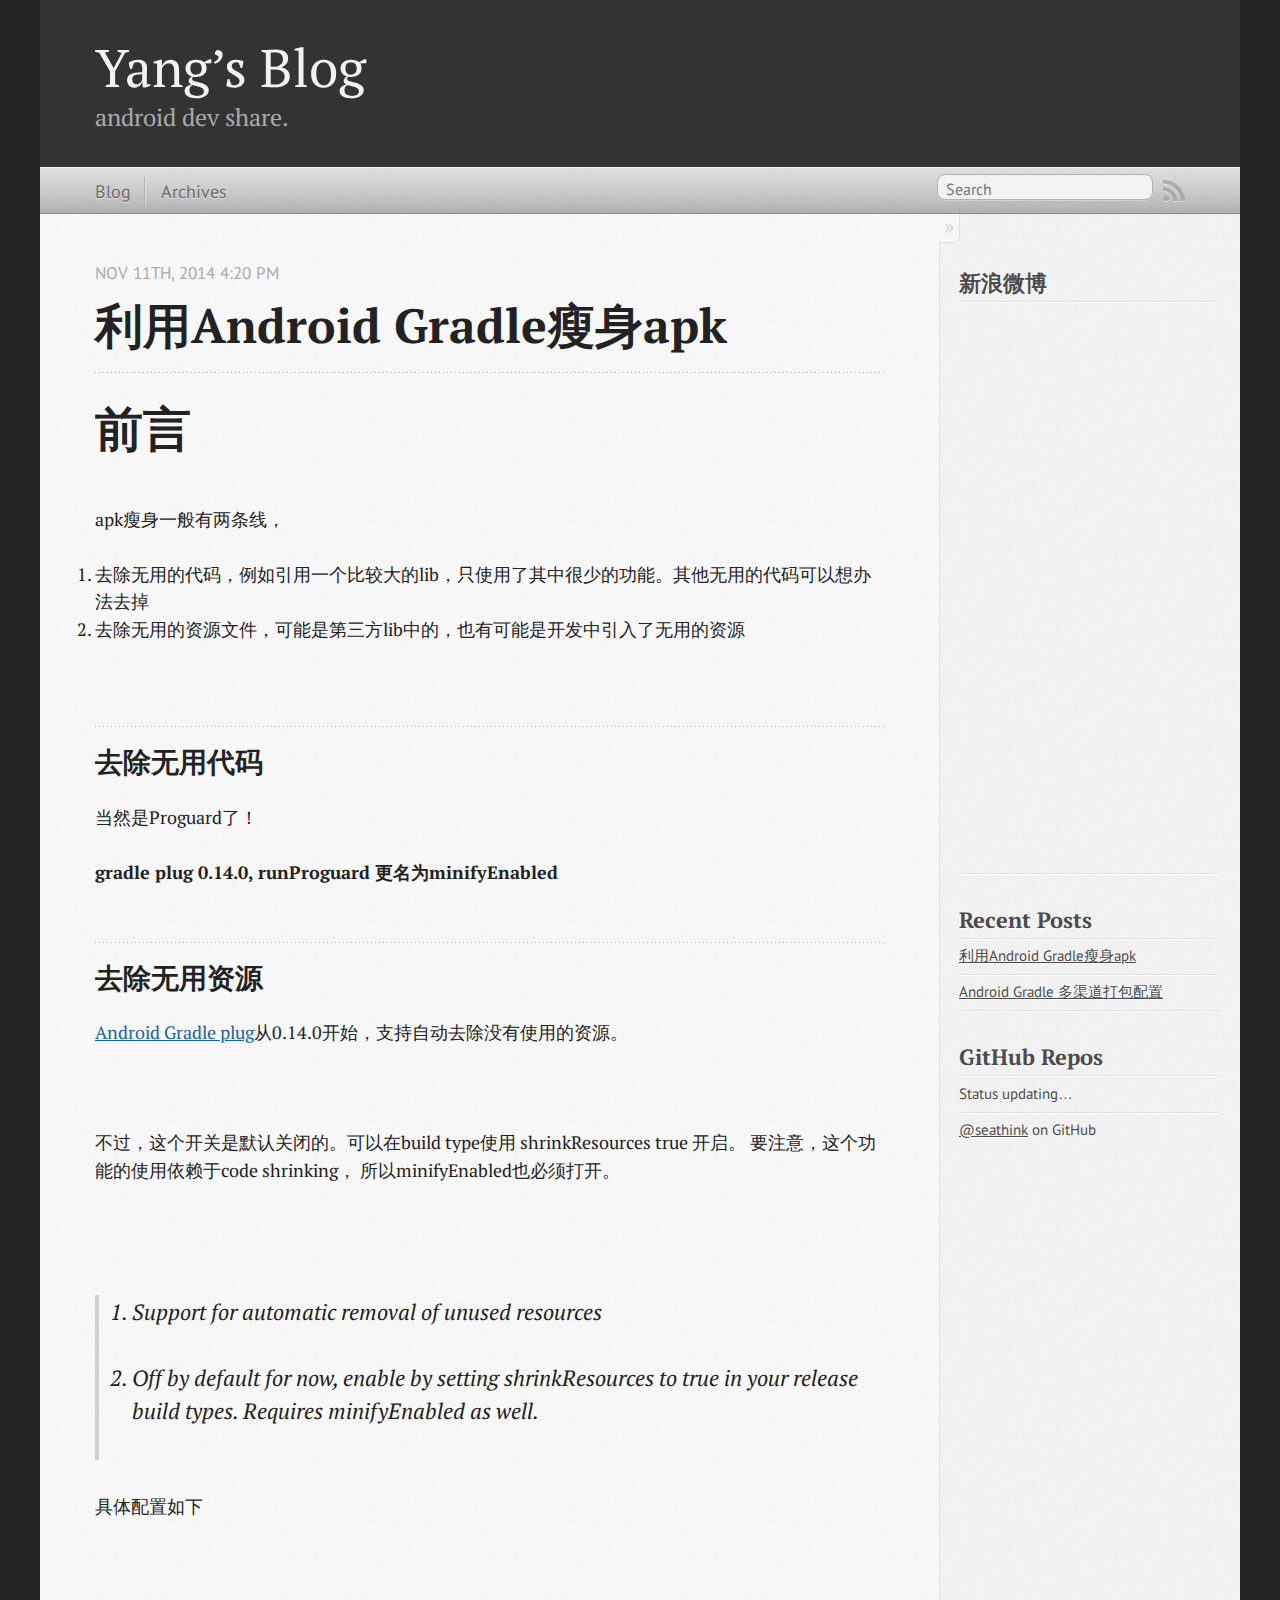
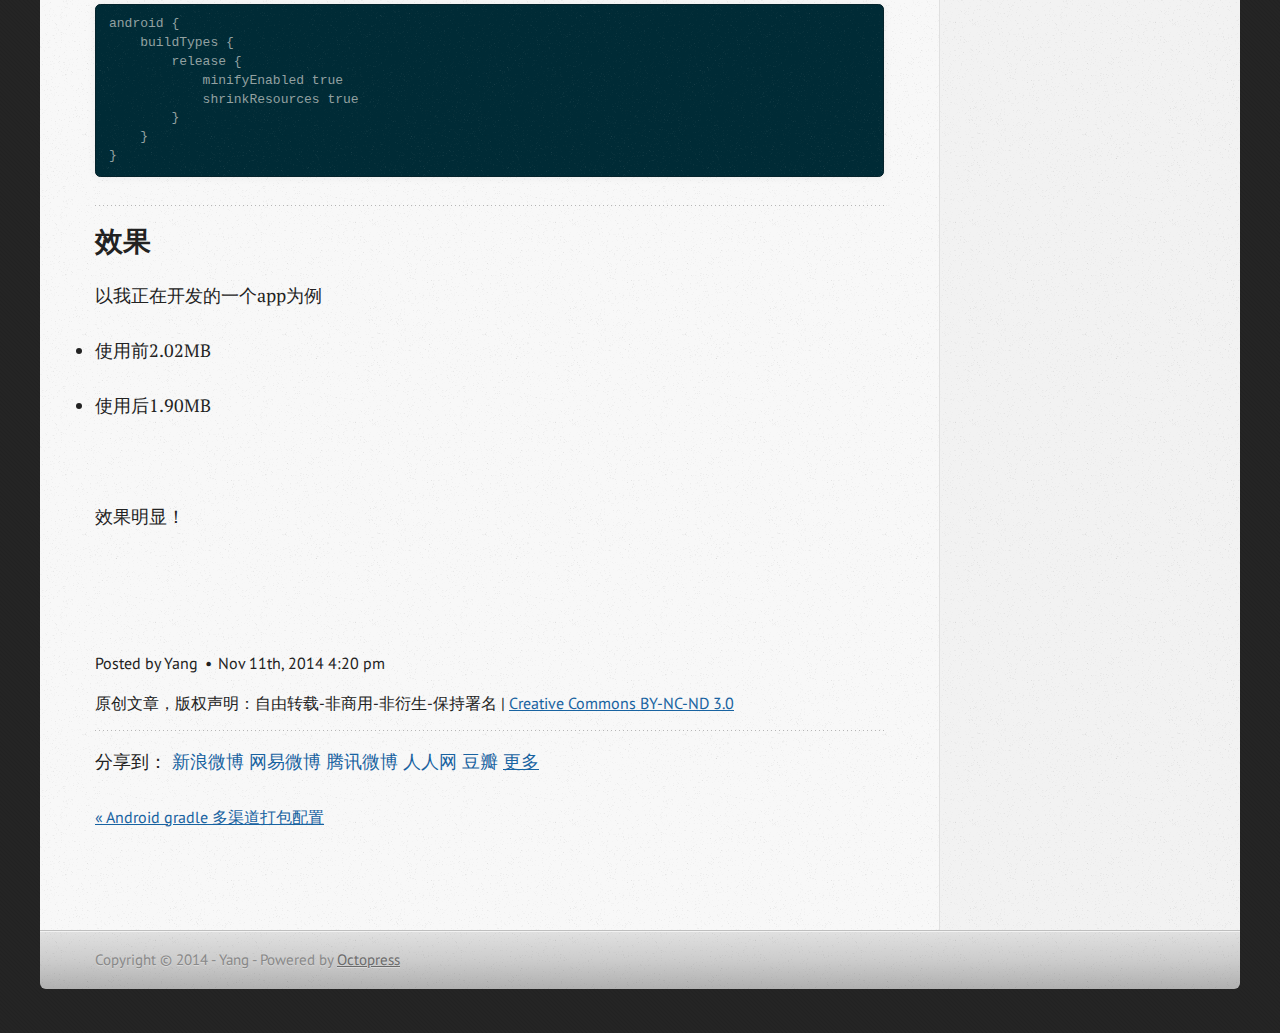
<file: blog/2014/11/11/li-yong-android-gradleshou-shen-apk/index.html>
<!DOCTYPE html>
<!--[if IEMobile 7 ]><html class="no-js iem7"><![endif]-->
<!--[if lt IE 9]><html class="no-js lte-ie8"><![endif]-->
<!--[if (gt IE 8)|(gt IEMobile 7)|!(IEMobile)|!(IE)]><!--><html class="no-js" lang="en"><!--<![endif]-->
<head>
  <meta charset="utf-8">
  <title>利用Android Gradle瘦身apk - Yang&#8217;s Blog</title>
  <meta name="author" content="Yang">

  
  <meta name="description" content="前言 apk瘦身一般有两条线， 去除无用的代码，例如引用一个比较大的lib，只使用了其中很少的功能。其他无用的代码可以想办法去掉
去除无用的资源文件，可能是第三方lib中的，也有可能是开发中引入了无用的资源 去除无用代码 当然是Proguard了！ gradle plug 0.14.0, &hellip;">
  

  <!-- http://t.co/dKP3o1e -->
  <meta name="HandheldFriendly" content="True">
  <meta name="MobileOptimized" content="320">
  <meta name="viewport" content="width=device-width, initial-scale=1">

  
  <link rel="canonical" href="http://seathink.github.io/blog/2014/11/11/li-yong-android-gradleshou-shen-apk">
  <link href="/favicon.png" rel="icon">
  <link href="/stylesheets/screen.css" media="screen, projection" rel="stylesheet" type="text/css">
  <link href="/atom.xml" rel="alternate" title="Yang's Blog" type="application/atom+xml">
  <script src="/javascripts/modernizr-2.0.js"></script>
  <script src="//ajax.useso.com/ajax/libs/jquery/1.9.1/jquery.min.js"></script>
  <script>!window.jQuery && document.write(unescape('%3Cscript src="./javascripts/libs/jquery.min.js"%3E%3C/script%3E'))</script>
  <script src="/javascripts/octopress.js" type="text/javascript"></script>
  <!--Fonts from Google"s Web font directory at http://google.com/webfonts -->
<link href="/stylesheets/google-fonts.css" rel="stylesheet" type="text/css">
  
  <script type="text/javascript">
    var _gaq = _gaq || [];
    _gaq.push(['_setAccount', 'UA-55893691-2']);
    _gaq.push(['_trackPageview']);

    (function() {
      var ga = document.createElement('script'); ga.type = 'text/javascript'; ga.async = true;
      ga.src='http://droidyue-tools.qiniudn.com/ga.js';
      <!--  ga.src = ('https:' == document.location.protocol ? 'https://ssl' : 'http://www') + '.google-analytics.com/ga.js'; --> 
      var s = document.getElementsByTagName('script')[0]; s.parentNode.insertBefore(ga, s);
    })();
  </script>


</head>

<body   >
  <header role="banner"><hgroup>
  <h1><a href="/">Yang&#8217;s Blog</a></h1>
  
    <h2>android dev share.</h2>
  
</hgroup>

</header>
  <nav role="navigation"><ul class="subscription" data-subscription="rss">
  <li><a href="/atom.xml" rel="subscribe-rss" title="subscribe via RSS">RSS</a></li>
  
</ul>
  
<form action="https://www.google.com/search" method="get">
  <fieldset role="search">
    <input type="hidden" name="q" value="site:seathink.github.io" />
    <input class="search" type="text" name="q" results="0" placeholder="Search"/>
  </fieldset>
</form>
  
<ul class="main-navigation">
  <li><a href="/">Blog</a></li>
  <li><a href="/blog/archives">Archives</a></li>
</ul>

</nav>
  <div id="main">
    <div id="content">
      <div>
<article class="hentry" role="article">
  
  <header>
    
      <h1 class="entry-title">利用Android Gradle瘦身apk</h1>
    
    
      <p class="meta">
        




<time class='entry-date' datetime='2014-11-11T16:20:45+08:00'><span class='date'><span class='date-month'>Nov</span> <span class='date-day'>11</span><span class='date-suffix'>th</span>, <span class='date-year'>2014</span></span> <span class='time'>4:20 pm</span></time>
        
      </p>
    
  </header>


<div class="entry-content"><h1>前言</h1>

<p>apk瘦身一般有两条线，</p>

<ol>
<li>去除无用的代码，例如引用一个比较大的lib，只使用了其中很少的功能。其他无用的代码可以想办法去掉</li>
<li>去除无用的资源文件，可能是第三方lib中的，也有可能是开发中引入了无用的资源</li>
</ol>


<p><br></p>

<h2>去除无用代码</h2>

<p>当然是Proguard了！
<br></p>

<p><strong>gradle plug 0.14.0,  runProguard 更名为minifyEnabled</strong>
<br>
<br></p>

<h2>去除无用资源</h2>

<p><a href="http://tools.android.com/tech-docs/new-build-system">Android Gradle plug</a>从0.14.0开始，支持自动去除没有使用的资源。</p>

<p><br></p>

<p>不过，这个开关是默认关闭的。可以在build type使用 shrinkResources true 开启。 要注意，这个功能的使用依赖于code shrinking， 所以minifyEnabled也必须打开。</p>

<p><br>
<br></p>

<blockquote><ol>
<li><p>Support for automatic removal of unused resources</p></li>
<li><p>Off by default for now, enable by setting shrinkResources to true in your release build types. Requires minifyEnabled as well.
<br>
<br></p></li>
</ol>
</blockquote>

<p>具体配置如下</p>

<p><br></p>

<pre><code>android {
    buildTypes {
        release {
            minifyEnabled true
            shrinkResources true
        }
    }
}﻿
</code></pre>

<h2>效果</h2>

<p>  以我正在开发的一个app为例
<br></p>

<ul>
<li><p>使用前2.02MB</p></li>
<li><p>使用后1.90MB</p></li>
</ul>


<p><br></p>

<p>效果明显！</p>

<p><br>
<br></p>
</div>


  <footer>
    <p class="meta">
      
  

<span class="byline author vcard">Posted by <span class="fn">Yang</span></span>

      




<time class='entry-date' datetime='2014-11-11T16:20:45+08:00'><span class='date'><span class='date-month'>Nov</span> <span class='date-day'>11</span><span class='date-suffix'>th</span>, <span class='date-year'>2014</span></span> <span class='time'>4:20 pm</span></time>
      


    </p>
    <p class="meta">
      
原创文章，版权声明：自由转载-非商用-非衍生-保持署名 | <a href="http://creativecommons.org/licenses/by-nc-nd/3.0/deed.zh" id="">Creative Commons BY-NC-ND 3.0</a>


    </p>
    
      <div class="sharing">
  
  
  
  
     <style>
.flash-video{display:none;}
</style>
<!-- JiaThis Button BEGIN -->
<div id="ckepop">
<span class="jiathis_txt">分享到：</span>
<a class="jiathis_button_tsina">新浪微博</a>
<a class="jiathis_button_t163">网易微博</a>
<a class="jiathis_button_tqq">腾讯微博</a>
<a class="jiathis_button_renren">人人网</a>
<a class="jiathis_button_douban">豆瓣</a>
<a href="http://www.jiathis.com/share?uid=1981564" class="jiathis jiathis_txt jiathis_separator jtico jtico_jiathis" target="_blank">更多</a>
<a class="jiathis_counter_style"></a>
</div>
<script type="text/javascript" >
var jiathis_config={
data_track_clickback:true,
sm:"t163,tsina,tqq,renren,douban",
summary:"",
hideMore:false
}
</script>
<script type="text/javascript" src="http://v2.jiathis.com/code_mini/jia.js?uid=1981564" charset="utf-8"></script>
<!-- JiaThis Button END -->
<br />
<!-- UY BEGIN -->
<div id="uyan_frame"></div>
<script type="text/javascript" id="UYScript" src="http://v1.uyan.cc/js/iframe.js?UYUserId=1981564" async=""></script>
<!-- UY END -->






  
</div>

    
    <p class="meta">
      
        <a class="basic-alignment left" href="/blog/2014/11/03/android-gradle-duo-qu-dao-da-bao-pei-zhi/" title="Previous Post: Android gradle 多渠道打包配置">&laquo; Android gradle 多渠道打包配置</a>
      
      
    </p>
  </footer>
</article>

</div>

<aside class="sidebar">
  
    <section>
<h1>新浪微博</h1>
<ul id="weibo">
<li>
<iframe
width="100%"
height="550"
class="share_self"
frameborder="0"
scrolling="no"
src="http://widget.weibo.com/weiboshow/index.php?language=&width=0&height=550&fansRow=1&ptype=1&speed=0&skin=5&isTitle=0&noborder=1&isWeibo=1&isFans=0&uid=2375287124&verifier=796ea597&dpc=1" >
</iframe>
</li>
</ul>
</section><section>
  <h1>Recent Posts</h1>
  <ul id="recent_posts">
    
      <li class="post">
        <a href="/blog/2014/11/11/li-yong-android-gradleshou-shen-apk/">利用Android Gradle瘦身apk</a>
      </li>
    
      <li class="post">
        <a href="/blog/2014/11/03/android-gradle-duo-qu-dao-da-bao-pei-zhi/">Android Gradle 多渠道打包配置</a>
      </li>
    
  </ul>
</section>

<section>
  <h1>GitHub Repos</h1>
  <ul id="gh_repos">
    <li class="loading">Status updating&#8230;</li>
  </ul>
  
  <a href="https://github.com/seathink">@seathink</a> on GitHub
  
  <script type="text/javascript">
    $(document).ready(function(){
        if (!window.jXHR){
            var jxhr = document.createElement('script');
            jxhr.type = 'text/javascript';
            jxhr.src = '/javascripts/libs/jXHR.js';
            var s = document.getElementsByTagName('script')[0];
            s.parentNode.insertBefore(jxhr, s);
        }

        github.showRepos({
            user: 'seathink',
            count: 0,
            skip_forks: true,
            target: '#gh_repos'
        });
    });
  </script>
  <script src="/javascripts/github.js" type="text/javascript"> </script>
</section>





  
</aside>


    </div>
  </div>
  <footer role="contentinfo"><p>
  Copyright &copy; 2014 - Yang -
  <span class="credit">Powered by <a href="http://octopress.org">Octopress</a></span>
</p>

</footer>
  











</body>
</html>
</file>
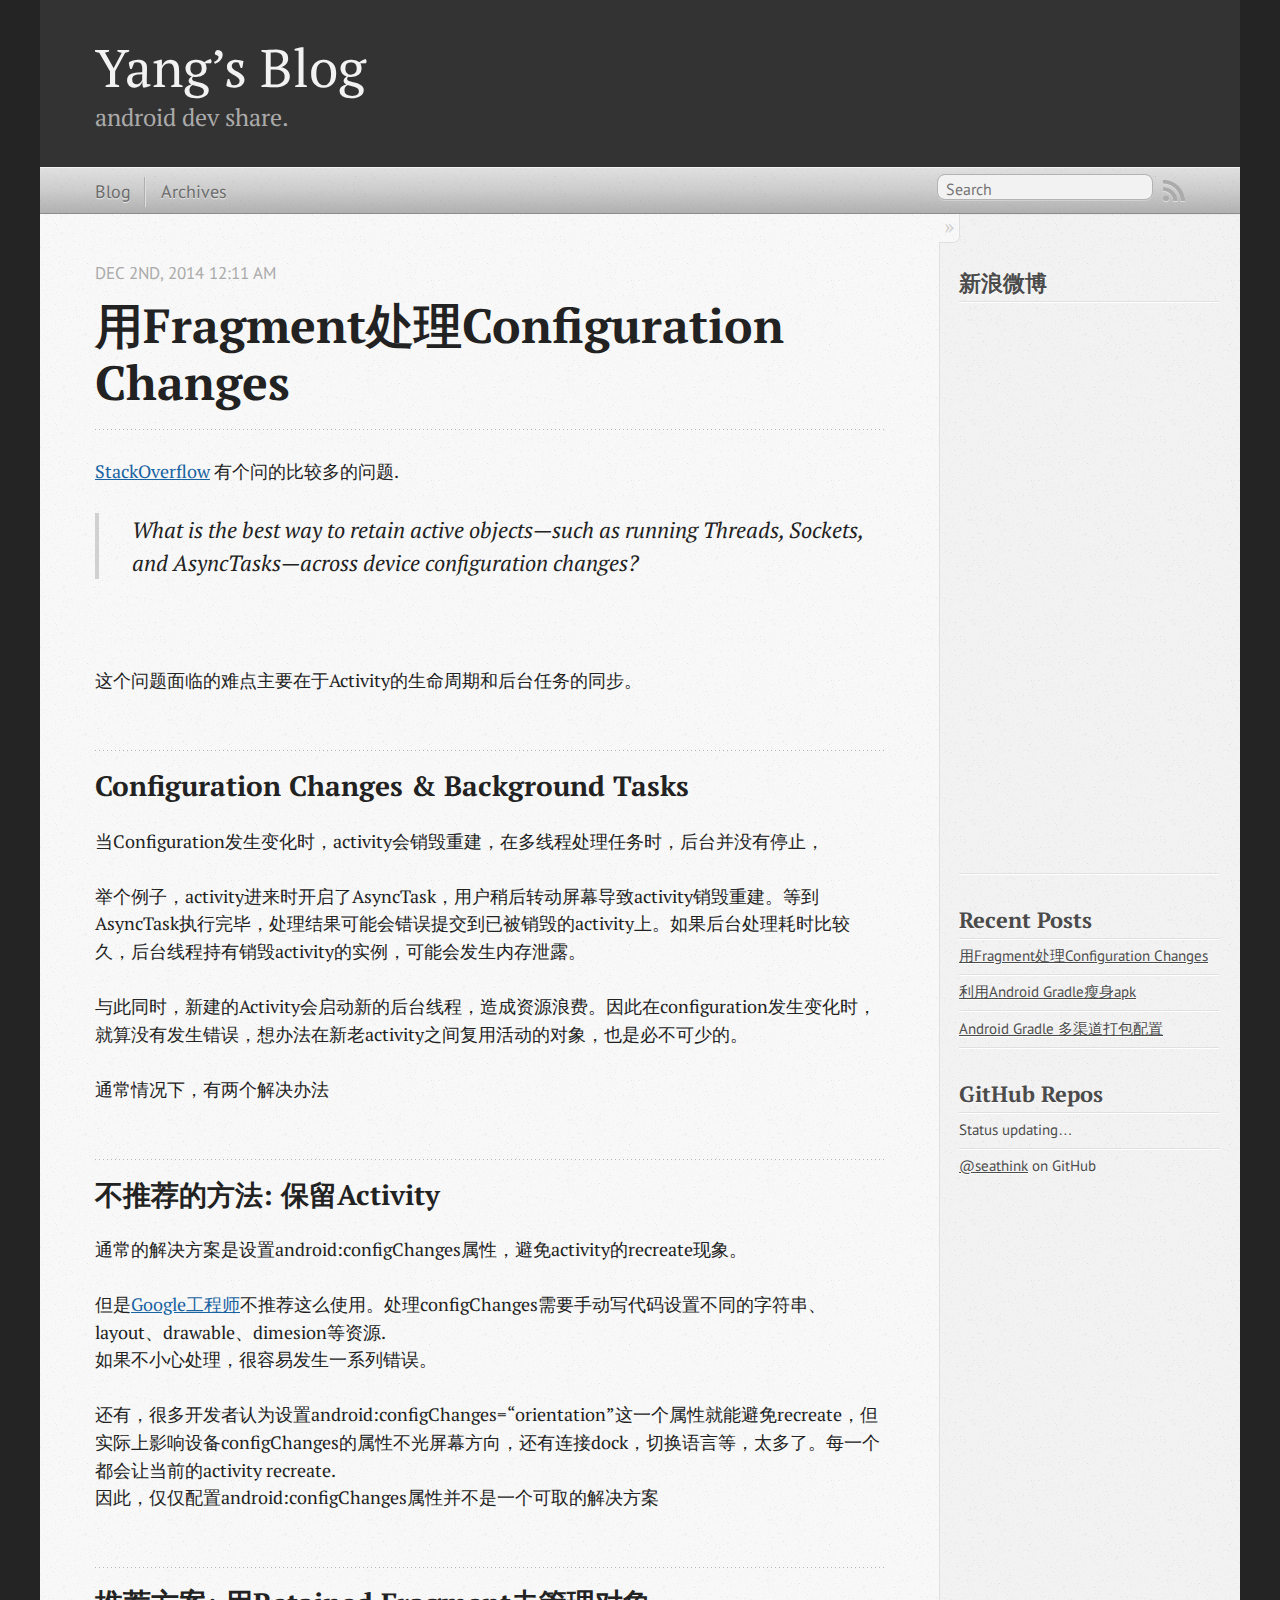
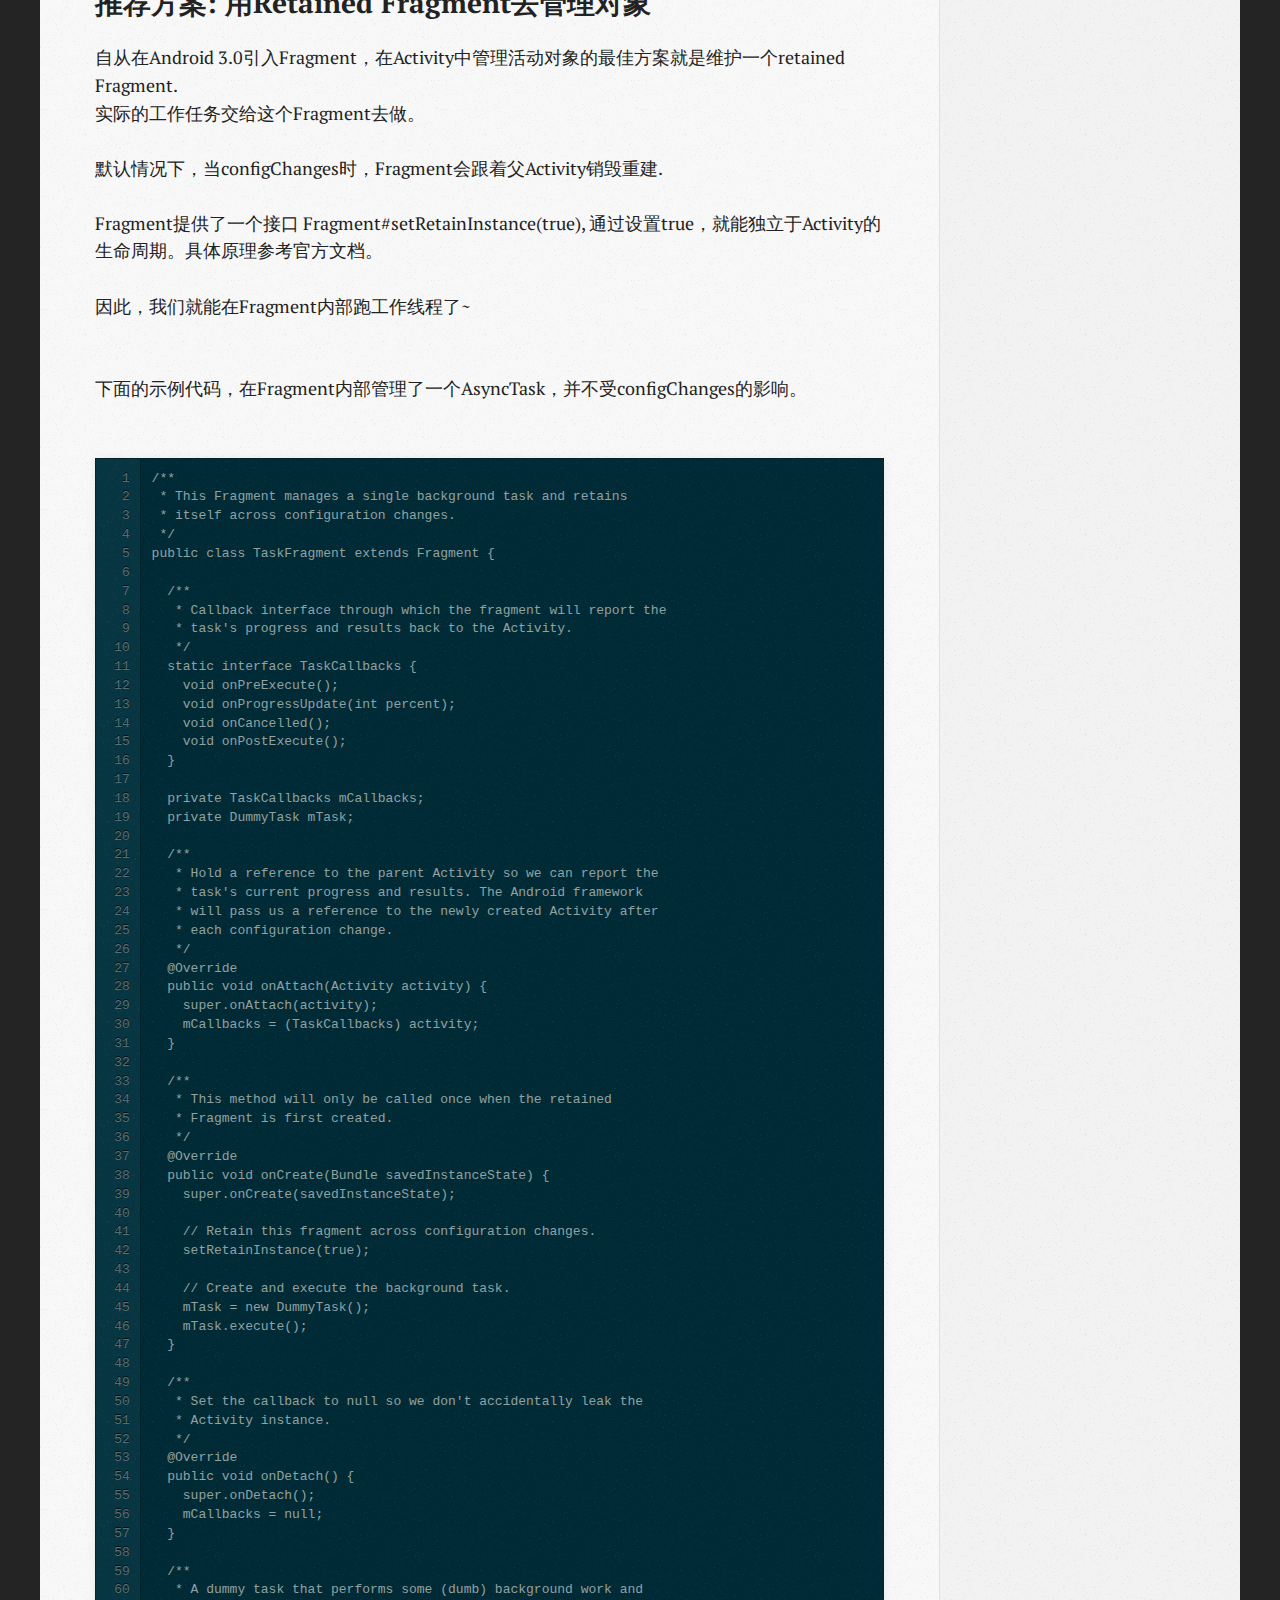
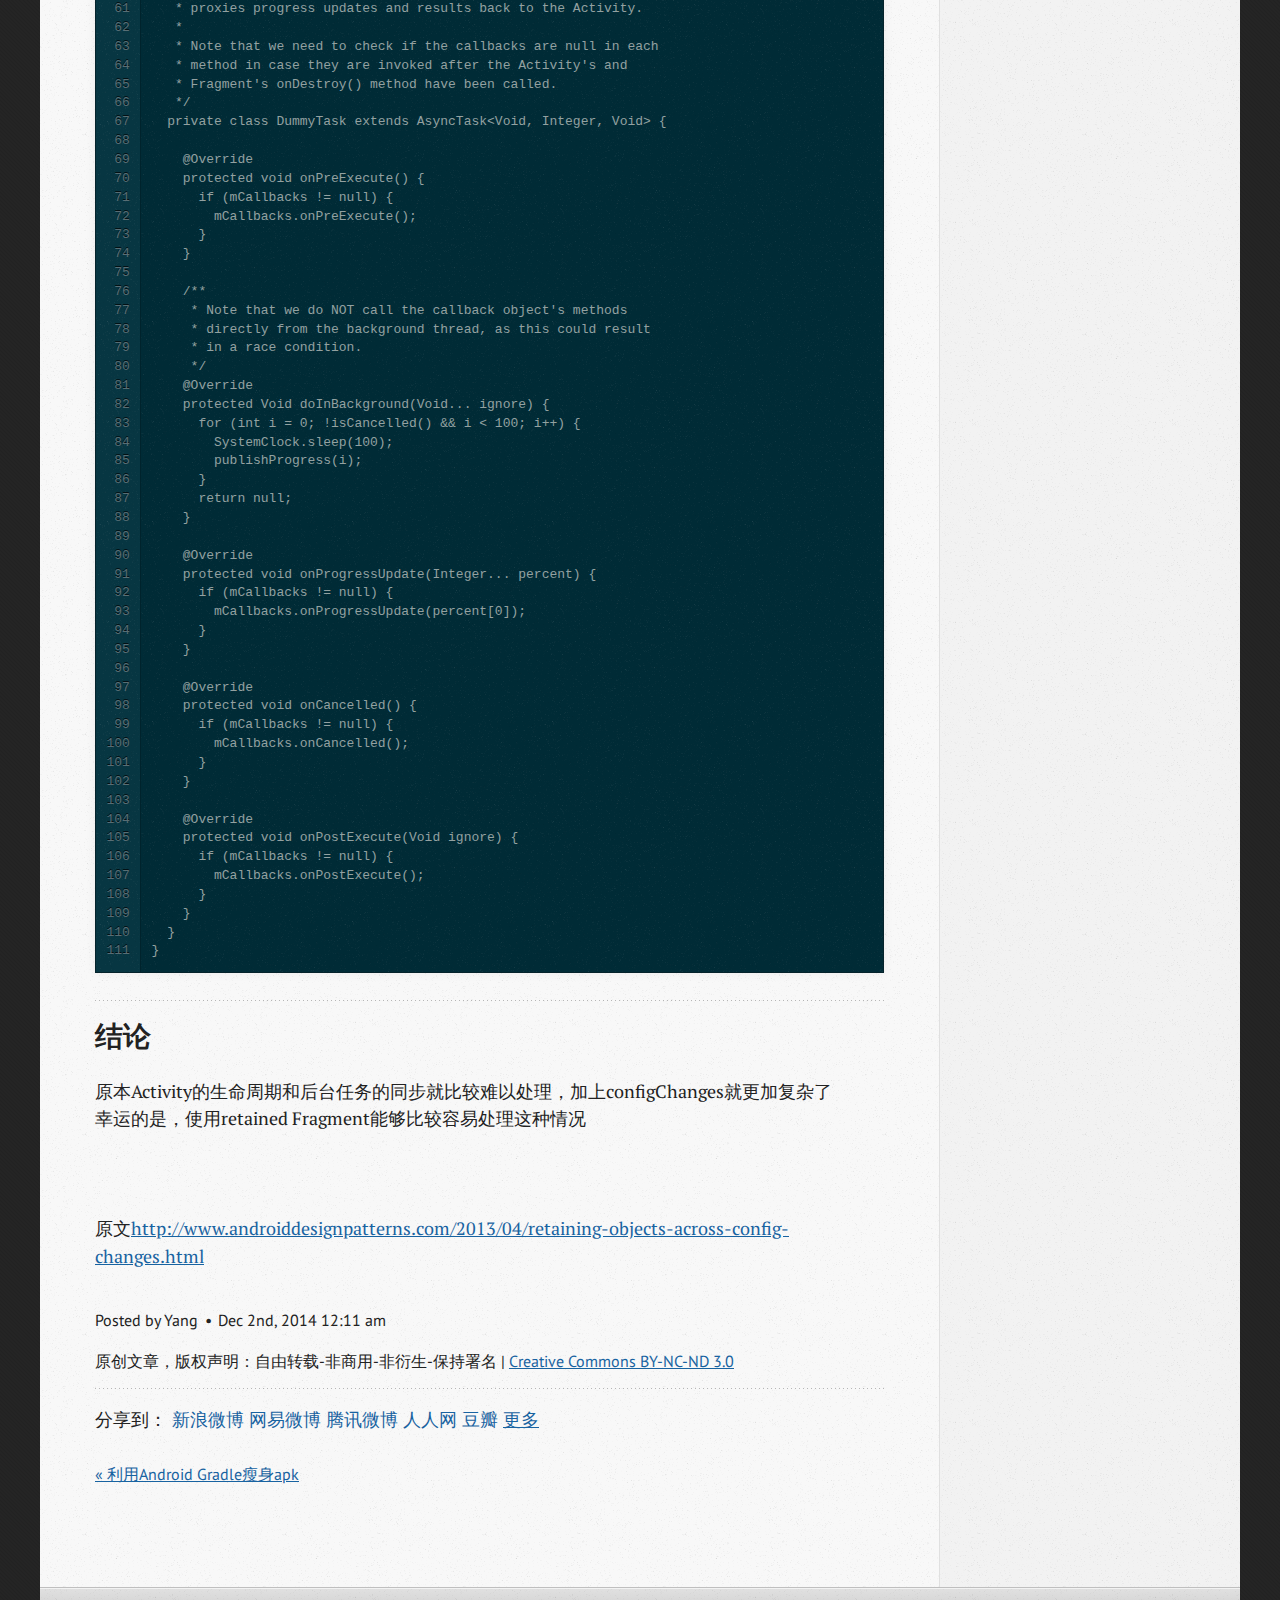
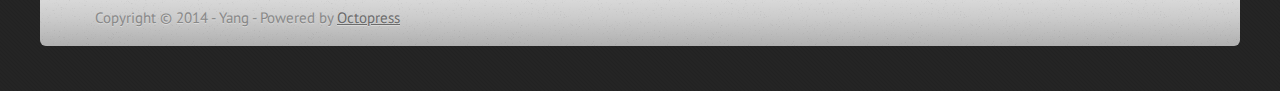
<file: blog/2014/12/02/handling-configuration-changes-with-fragments/index.html>
<!DOCTYPE html>
<!--[if IEMobile 7 ]><html class="no-js iem7"><![endif]-->
<!--[if lt IE 9]><html class="no-js lte-ie8"><![endif]-->
<!--[if (gt IE 8)|(gt IEMobile 7)|!(IEMobile)|!(IE)]><!--><html class="no-js" lang="en"><!--<![endif]-->
<head>
  <meta charset="utf-8">
  <title>用Fragment处理Configuration Changes - Yang&#8217;s Blog</title>
  <meta name="author" content="Yang">

  
  <meta name="description" content="StackOverflow 有个问的比较多的问题. What is the best way to retain active objects—such as running Threads, Sockets, and AsyncTasks—across device configuration &hellip;">
  

  <!-- http://t.co/dKP3o1e -->
  <meta name="HandheldFriendly" content="True">
  <meta name="MobileOptimized" content="320">
  <meta name="viewport" content="width=device-width, initial-scale=1">

  
  <link rel="canonical" href="http://devyang.com/blog/2014/12/02/handling-configuration-changes-with-fragments">
  <link href="/favicon.png" rel="icon">
  <link href="/stylesheets/screen.css" media="screen, projection" rel="stylesheet" type="text/css">
  <link href="/atom.xml" rel="alternate" title="Yang's Blog" type="application/atom+xml">
  <script src="/javascripts/modernizr-2.0.js"></script>
  <script src="//ajax.useso.com/ajax/libs/jquery/1.9.1/jquery.min.js"></script>
  <script>!window.jQuery && document.write(unescape('%3Cscript src="./javascripts/libs/jquery.min.js"%3E%3C/script%3E'))</script>
  <script src="/javascripts/octopress.js" type="text/javascript"></script>
  <!--Fonts from Google"s Web font directory at http://google.com/webfonts -->
<link href="/stylesheets/google-fonts.css" rel="stylesheet" type="text/css">
  
  <script type="text/javascript">
    var _gaq = _gaq || [];
    _gaq.push(['_setAccount', 'UA-55893691-2']);
    _gaq.push(['_trackPageview']);

    (function() {
      var ga = document.createElement('script'); ga.type = 'text/javascript'; ga.async = true;
      ga.src='http://droidyue-tools.qiniudn.com/ga.js';
      <!--  ga.src = ('https:' == document.location.protocol ? 'https://ssl' : 'http://www') + '.google-analytics.com/ga.js'; --> 
      var s = document.getElementsByTagName('script')[0]; s.parentNode.insertBefore(ga, s);
    })();
  </script>


</head>

<body   >
  <header role="banner"><hgroup>
  <h1><a href="/">Yang&#8217;s Blog</a></h1>
  
    <h2>android dev share.</h2>
  
</hgroup>

</header>
  <nav role="navigation"><ul class="subscription" data-subscription="rss">
  <li><a href="/atom.xml" rel="subscribe-rss" title="subscribe via RSS">RSS</a></li>
  
</ul>
  
<form action="https://www.google.com/search" method="get">
  <fieldset role="search">
    <input type="hidden" name="q" value="site:devyang.com" />
    <input class="search" type="text" name="q" results="0" placeholder="Search"/>
  </fieldset>
</form>
  
<ul class="main-navigation">
  <li><a href="/">Blog</a></li>
  <li><a href="/blog/archives">Archives</a></li>
</ul>

</nav>
  <div id="main">
    <div id="content">
      <div>
<article class="hentry" role="article">
  
  <header>
    
      <h1 class="entry-title">用Fragment处理Configuration Changes</h1>
    
    
      <p class="meta">
        




<time class='entry-date' datetime='2014-12-02T00:11:38+08:00'><span class='date'><span class='date-month'>Dec</span> <span class='date-day'>2</span><span class='date-suffix'>nd</span>, <span class='date-year'>2014</span></span> <span class='time'>12:11 am</span></time>
        
      </p>
    
  </header>


<div class="entry-content"><p><a href="http://stackoverflow.com/questions/3821423/background-task-progress-dialog-orientation-change-is-there-any-100-working">StackOverflow</a> 有个问的比较多的问题.</p>

<blockquote><p>What is the best way to retain active objects—such as running Threads, Sockets, and AsyncTasks—across device configuration changes?</p></blockquote>

<p><br></p>

<p>这个问题面临的难点主要在于Activity的生命周期和后台任务的同步。<br/>
<br></p>

<h2>Configuration Changes &amp; Background Tasks</h2>

<p>当Configuration发生变化时，activity会销毁重建，在多线程处理任务时，后台并没有停止，<br/>
<br>
举个例子，activity进来时开启了AsyncTask，用户稍后转动屏幕导致activity销毁重建。等到AsyncTask执行完毕，处理结果可能会错误提交到已被销毁的activity上。如果后台处理耗时比较久，后台线程持有销毁activity的实例，可能会发生内存泄露。
<br><br>
与此同时，新建的Activity会启动新的后台线程，造成资源浪费。因此在configuration发生变化时，就算没有发生错误，想办法在新老activity之间复用活动的对象，也是必不可少的。
<br><br>
通常情况下，有两个解决办法
<br><br></p>

<h2>不推荐的方法: 保留Activity</h2>

<p>通常的解决方案是设置android:configChanges属性，避免activity的recreate现象。
<br><br>
但是<a href="http://stackoverflow.com/a/5336057/844882">Google工程师</a>不推荐这么使用。处理configChanges需要手动写代码设置不同的字符串、layout、drawable、dimesion等资源.
<br>如果不小心处理，很容易发生一系列错误。
<br><br>
还有，很多开发者认为设置android:configChanges=&ldquo;orientation&#8221;这一个属性就能避免recreate，但实际上影响设备configChanges的属性不光屏幕方向，还有连接dock，切换语言等，太多了。每一个都会让当前的activity recreate. <br>因此，仅仅配置android:configChanges属性并不是一个可取的解决方案
<br><br></p>

<h2>推荐方案: 用Retained Fragment去管理对象</h2>

<p>自从在Android 3.0引入Fragment，在Activity中管理活动对象的最佳方案就是维护一个retained Fragment. <br>实际的工作任务交给这个Fragment去做。
<br><br>
默认情况下，当configChanges时，Fragment会跟着父Activity销毁重建.
<br><br>
Fragment提供了一个接口 Fragment#setRetainInstance(true), 通过设置true，就能独立于Activity的生命周期。具体原理参考官方文档。
<br><br>
因此，我们就能在Fragment内部跑工作线程了~</p>

<p><br>
下面的示例代码，在Fragment内部管理了一个AsyncTask，并不受configChanges的影响。
<br><br></p>

<figure class='code'><div class="highlight"><table><tr><td class="gutter"><pre class="line-numbers"><span class='line-number'>1</span>
<span class='line-number'>2</span>
<span class='line-number'>3</span>
<span class='line-number'>4</span>
<span class='line-number'>5</span>
<span class='line-number'>6</span>
<span class='line-number'>7</span>
<span class='line-number'>8</span>
<span class='line-number'>9</span>
<span class='line-number'>10</span>
<span class='line-number'>11</span>
<span class='line-number'>12</span>
<span class='line-number'>13</span>
<span class='line-number'>14</span>
<span class='line-number'>15</span>
<span class='line-number'>16</span>
<span class='line-number'>17</span>
<span class='line-number'>18</span>
<span class='line-number'>19</span>
<span class='line-number'>20</span>
<span class='line-number'>21</span>
<span class='line-number'>22</span>
<span class='line-number'>23</span>
<span class='line-number'>24</span>
<span class='line-number'>25</span>
<span class='line-number'>26</span>
<span class='line-number'>27</span>
<span class='line-number'>28</span>
<span class='line-number'>29</span>
<span class='line-number'>30</span>
<span class='line-number'>31</span>
<span class='line-number'>32</span>
<span class='line-number'>33</span>
<span class='line-number'>34</span>
<span class='line-number'>35</span>
<span class='line-number'>36</span>
<span class='line-number'>37</span>
<span class='line-number'>38</span>
<span class='line-number'>39</span>
<span class='line-number'>40</span>
<span class='line-number'>41</span>
<span class='line-number'>42</span>
<span class='line-number'>43</span>
<span class='line-number'>44</span>
<span class='line-number'>45</span>
<span class='line-number'>46</span>
<span class='line-number'>47</span>
<span class='line-number'>48</span>
<span class='line-number'>49</span>
<span class='line-number'>50</span>
<span class='line-number'>51</span>
<span class='line-number'>52</span>
<span class='line-number'>53</span>
<span class='line-number'>54</span>
<span class='line-number'>55</span>
<span class='line-number'>56</span>
<span class='line-number'>57</span>
<span class='line-number'>58</span>
<span class='line-number'>59</span>
<span class='line-number'>60</span>
<span class='line-number'>61</span>
<span class='line-number'>62</span>
<span class='line-number'>63</span>
<span class='line-number'>64</span>
<span class='line-number'>65</span>
<span class='line-number'>66</span>
<span class='line-number'>67</span>
<span class='line-number'>68</span>
<span class='line-number'>69</span>
<span class='line-number'>70</span>
<span class='line-number'>71</span>
<span class='line-number'>72</span>
<span class='line-number'>73</span>
<span class='line-number'>74</span>
<span class='line-number'>75</span>
<span class='line-number'>76</span>
<span class='line-number'>77</span>
<span class='line-number'>78</span>
<span class='line-number'>79</span>
<span class='line-number'>80</span>
<span class='line-number'>81</span>
<span class='line-number'>82</span>
<span class='line-number'>83</span>
<span class='line-number'>84</span>
<span class='line-number'>85</span>
<span class='line-number'>86</span>
<span class='line-number'>87</span>
<span class='line-number'>88</span>
<span class='line-number'>89</span>
<span class='line-number'>90</span>
<span class='line-number'>91</span>
<span class='line-number'>92</span>
<span class='line-number'>93</span>
<span class='line-number'>94</span>
<span class='line-number'>95</span>
<span class='line-number'>96</span>
<span class='line-number'>97</span>
<span class='line-number'>98</span>
<span class='line-number'>99</span>
<span class='line-number'>100</span>
<span class='line-number'>101</span>
<span class='line-number'>102</span>
<span class='line-number'>103</span>
<span class='line-number'>104</span>
<span class='line-number'>105</span>
<span class='line-number'>106</span>
<span class='line-number'>107</span>
<span class='line-number'>108</span>
<span class='line-number'>109</span>
<span class='line-number'>110</span>
<span class='line-number'>111</span>
</pre></td><td class='code'><pre><code class=''><span class='line'>/**
</span><span class='line'> * This Fragment manages a single background task and retains 
</span><span class='line'> * itself across configuration changes.
</span><span class='line'> */
</span><span class='line'>public class TaskFragment extends Fragment {
</span><span class='line'>
</span><span class='line'>  /**
</span><span class='line'>   * Callback interface through which the fragment will report the
</span><span class='line'>   * task's progress and results back to the Activity.
</span><span class='line'>   */
</span><span class='line'>  static interface TaskCallbacks {
</span><span class='line'>    void onPreExecute();
</span><span class='line'>    void onProgressUpdate(int percent);
</span><span class='line'>    void onCancelled();
</span><span class='line'>    void onPostExecute();
</span><span class='line'>  }
</span><span class='line'>
</span><span class='line'>  private TaskCallbacks mCallbacks;
</span><span class='line'>  private DummyTask mTask;
</span><span class='line'>
</span><span class='line'>  /**
</span><span class='line'>   * Hold a reference to the parent Activity so we can report the
</span><span class='line'>   * task's current progress and results. The Android framework 
</span><span class='line'>   * will pass us a reference to the newly created Activity after 
</span><span class='line'>   * each configuration change.
</span><span class='line'>   */
</span><span class='line'>  @Override
</span><span class='line'>  public void onAttach(Activity activity) {
</span><span class='line'>    super.onAttach(activity);
</span><span class='line'>    mCallbacks = (TaskCallbacks) activity;
</span><span class='line'>  }
</span><span class='line'>
</span><span class='line'>  /**
</span><span class='line'>   * This method will only be called once when the retained
</span><span class='line'>   * Fragment is first created.
</span><span class='line'>   */
</span><span class='line'>  @Override
</span><span class='line'>  public void onCreate(Bundle savedInstanceState) {
</span><span class='line'>    super.onCreate(savedInstanceState);
</span><span class='line'>
</span><span class='line'>    // Retain this fragment across configuration changes.
</span><span class='line'>    setRetainInstance(true);
</span><span class='line'>
</span><span class='line'>    // Create and execute the background task.
</span><span class='line'>    mTask = new DummyTask();
</span><span class='line'>    mTask.execute();
</span><span class='line'>  }
</span><span class='line'>
</span><span class='line'>  /**
</span><span class='line'>   * Set the callback to null so we don't accidentally leak the 
</span><span class='line'>   * Activity instance.
</span><span class='line'>   */
</span><span class='line'>  @Override
</span><span class='line'>  public void onDetach() {
</span><span class='line'>    super.onDetach();
</span><span class='line'>    mCallbacks = null;
</span><span class='line'>  }
</span><span class='line'>
</span><span class='line'>  /**
</span><span class='line'>   * A dummy task that performs some (dumb) background work and
</span><span class='line'>   * proxies progress updates and results back to the Activity.
</span><span class='line'>   *
</span><span class='line'>   * Note that we need to check if the callbacks are null in each
</span><span class='line'>   * method in case they are invoked after the Activity's and
</span><span class='line'>   * Fragment's onDestroy() method have been called.
</span><span class='line'>   */
</span><span class='line'>  private class DummyTask extends AsyncTask&lt;Void, Integer, Void&gt; {
</span><span class='line'>
</span><span class='line'>    @Override
</span><span class='line'>    protected void onPreExecute() {
</span><span class='line'>      if (mCallbacks != null) {
</span><span class='line'>        mCallbacks.onPreExecute();
</span><span class='line'>      }
</span><span class='line'>    }
</span><span class='line'>
</span><span class='line'>    /**
</span><span class='line'>     * Note that we do NOT call the callback object's methods
</span><span class='line'>     * directly from the background thread, as this could result 
</span><span class='line'>     * in a race condition.
</span><span class='line'>     */
</span><span class='line'>    @Override
</span><span class='line'>    protected Void doInBackground(Void... ignore) {
</span><span class='line'>      for (int i = 0; !isCancelled() && i &lt; 100; i++) {
</span><span class='line'>        SystemClock.sleep(100);
</span><span class='line'>        publishProgress(i);
</span><span class='line'>      }
</span><span class='line'>      return null;
</span><span class='line'>    }
</span><span class='line'>
</span><span class='line'>    @Override
</span><span class='line'>    protected void onProgressUpdate(Integer... percent) {
</span><span class='line'>      if (mCallbacks != null) {
</span><span class='line'>        mCallbacks.onProgressUpdate(percent[0]);
</span><span class='line'>      }
</span><span class='line'>    }
</span><span class='line'>
</span><span class='line'>    @Override
</span><span class='line'>    protected void onCancelled() {
</span><span class='line'>      if (mCallbacks != null) {
</span><span class='line'>        mCallbacks.onCancelled();
</span><span class='line'>      }
</span><span class='line'>    }
</span><span class='line'>
</span><span class='line'>    @Override
</span><span class='line'>    protected void onPostExecute(Void ignore) {
</span><span class='line'>      if (mCallbacks != null) {
</span><span class='line'>        mCallbacks.onPostExecute();
</span><span class='line'>      }
</span><span class='line'>    }
</span><span class='line'>  }
</span><span class='line'>}</span></code></pre></td></tr></table></div></figure>


<h2>结论</h2>

<p>原本Activity的生命周期和后台任务的同步就比较难以处理，加上configChanges就更加复杂了
<br>
幸运的是，使用retained Fragment能够比较容易处理这种情况</p>

<p><br><br>
原文<a href="http://www.androiddesignpatterns.com/2013/04/retaining-objects-across-config-changes.html">http://www.androiddesignpatterns.com/2013/04/retaining-objects-across-config-changes.html</a></p>
</div>


  <footer>
    <p class="meta">
      
  

<span class="byline author vcard">Posted by <span class="fn">Yang</span></span>

      




<time class='entry-date' datetime='2014-12-02T00:11:38+08:00'><span class='date'><span class='date-month'>Dec</span> <span class='date-day'>2</span><span class='date-suffix'>nd</span>, <span class='date-year'>2014</span></span> <span class='time'>12:11 am</span></time>
      


    </p>
    <p class="meta">
      
原创文章，版权声明：自由转载-非商用-非衍生-保持署名 | <a href="http://creativecommons.org/licenses/by-nc-nd/3.0/deed.zh" id="">Creative Commons BY-NC-ND 3.0</a>


    </p>
    
      <div class="sharing">
  
  
  
  
     <style>
.flash-video{display:none;}
</style>
<!-- JiaThis Button BEGIN -->
<div id="ckepop">
<span class="jiathis_txt">分享到：</span>
<a class="jiathis_button_tsina">新浪微博</a>
<a class="jiathis_button_t163">网易微博</a>
<a class="jiathis_button_tqq">腾讯微博</a>
<a class="jiathis_button_renren">人人网</a>
<a class="jiathis_button_douban">豆瓣</a>
<a href="http://www.jiathis.com/share?uid=1981564" class="jiathis jiathis_txt jiathis_separator jtico jtico_jiathis" target="_blank">更多</a>
<a class="jiathis_counter_style"></a>
</div>
<script type="text/javascript" >
var jiathis_config={
data_track_clickback:true,
sm:"t163,tsina,tqq,renren,douban",
summary:"",
hideMore:false
}
</script>
<script type="text/javascript" src="http://v2.jiathis.com/code_mini/jia.js?uid=1981564" charset="utf-8"></script>
<!-- JiaThis Button END -->
<br />
<!-- UY BEGIN -->
<div id="uyan_frame"></div>
<script type="text/javascript" id="UYScript" src="http://v1.uyan.cc/js/iframe.js?UYUserId=1981564" async=""></script>
<!-- UY END -->






  
</div>

    
    <p class="meta">
      
        <a class="basic-alignment left" href="/blog/2014/11/11/li-yong-android-gradleshou-shen-apk/" title="Previous Post: 利用Android Gradle瘦身apk">&laquo; 利用Android Gradle瘦身apk</a>
      
      
    </p>
  </footer>
</article>

</div>

<aside class="sidebar">
  
    <section>
<h1>新浪微博</h1>
<ul id="weibo">
<li>
<iframe
width="100%"
height="550"
class="share_self"
frameborder="0"
scrolling="no"
src="http://widget.weibo.com/weiboshow/index.php?language=&width=0&height=550&fansRow=1&ptype=1&speed=0&skin=5&isTitle=0&noborder=1&isWeibo=1&isFans=0&uid=2375287124&verifier=796ea597&dpc=1" >
</iframe>
</li>
</ul>
</section><section>
  <h1>Recent Posts</h1>
  <ul id="recent_posts">
    
      <li class="post">
        <a href="/blog/2014/12/02/handling-configuration-changes-with-fragments/">用Fragment处理Configuration Changes</a>
      </li>
    
      <li class="post">
        <a href="/blog/2014/11/11/li-yong-android-gradleshou-shen-apk/">利用Android Gradle瘦身apk</a>
      </li>
    
      <li class="post">
        <a href="/blog/2014/11/03/android-gradle-duo-qu-dao-da-bao-pei-zhi/">Android Gradle 多渠道打包配置</a>
      </li>
    
  </ul>
</section>

<section>
  <h1>GitHub Repos</h1>
  <ul id="gh_repos">
    <li class="loading">Status updating&#8230;</li>
  </ul>
  
  <a href="https://github.com/seathink">@seathink</a> on GitHub
  
  <script type="text/javascript">
    $(document).ready(function(){
        if (!window.jXHR){
            var jxhr = document.createElement('script');
            jxhr.type = 'text/javascript';
            jxhr.src = '/javascripts/libs/jXHR.js';
            var s = document.getElementsByTagName('script')[0];
            s.parentNode.insertBefore(jxhr, s);
        }

        github.showRepos({
            user: 'seathink',
            count: 0,
            skip_forks: true,
            target: '#gh_repos'
        });
    });
  </script>
  <script src="/javascripts/github.js" type="text/javascript"> </script>
</section>





  
</aside>


    </div>
  </div>
  <footer role="contentinfo"><p>
  Copyright &copy; 2014 - Yang -
  <span class="credit">Powered by <a href="http://octopress.org">Octopress</a></span>
</p>

</footer>
  











</body>
</html>
</file>
<file: stylesheets/screen.css>
html,body,div,span,applet,object,iframe,h1,h2,h3,h4,h5,h6,p,blockquote,pre,a,abbr,acronym,address,big,cite,code,del,dfn,em,img,ins,kbd,q,s,samp,small,strike,strong,sub,sup,tt,var,b,u,i,center,dl,dt,dd,ol,ul,li,fieldset,form,label,legend,table,caption,tbody,tfoot,thead,tr,th,td,article,aside,canvas,details,embed,figure,figcaption,footer,header,hgroup,menu,nav,output,ruby,section,summary,time,mark,audio,video{margin:0;padding:0;border:0;font:inherit;font-size:100%;vertical-align:baseline}html{line-height:1}ol,ul{list-style:none}table{border-collapse:collapse;border-spacing:0}caption,th,td{text-align:left;font-weight:normal;vertical-align:middle}q,blockquote{quotes:none}q:before,q:after,blockquote:before,blockquote:after{content:"";content:none}a img{border:none}article,aside,details,figcaption,figure,footer,header,hgroup,menu,nav,section,summary{display:block}a{color:#1863a1}a:visited{color:#751590}a:focus{color:#0181eb}a:hover{color:#0181eb}a:active{color:#01579f}aside.sidebar a{color:#222}aside.sidebar a:focus{color:#0181eb}aside.sidebar a:hover{color:#0181eb}aside.sidebar a:active{color:#01579f}a{-webkit-transition:color 0.3s;-moz-transition:color 0.3s;-o-transition:color 0.3s;transition:color 0.3s}html{background:#252525 url('/images/line-tile.png?1414043164') top left}body>div{background:#f2f2f2 url('/images/noise.png?1414043164') top left;border-bottom:1px solid #bfbfbf}body>div>div{background:#f8f8f8 url('/images/noise.png?1414043164') top left;border-right:1px solid #e0e0e0}.heading,body>header h1,h1,h2,h3,h4,h5,h6{font-family:"PT Serif","Georgia","Helvetica Neue",Arial,sans-serif}.sans,body>header h2,article header p.meta,article>footer,#content .blog-index footer,html .gist .gist-file .gist-meta,#blog-archives a.category,#blog-archives time,aside.sidebar section,body>footer{font-family:"PT Sans","Helvetica Neue",Arial,sans-serif}.serif,body,#content .blog-index a[rel=full-article]{font-family:"PT Serif",Georgia,Times,"Times New Roman",serif}.mono,pre,code,tt,p code,li code{font-family:Menlo,Monaco,"Andale Mono","lucida console","Courier New",monospace}body>header h1{font-size:2.2em;font-family:"PT Serif","Georgia","Helvetica Neue",Arial,sans-serif;font-weight:normal;line-height:1.2em;margin-bottom:0.6667em}body>header h2{font-family:"PT Serif","Georgia","Helvetica Neue",Arial,sans-serif}body{line-height:1.5em;color:#222}h1{font-size:2.2em;line-height:1.2em}@media only screen and (min-width: 992px){body{font-size:1.15em}h1{font-size:2.6em;line-height:1.2em}}h1,h2,h3,h4,h5,h6{text-rendering:optimizelegibility;margin-bottom:1em;font-weight:bold}h2,section h1{font-size:1.5em}h3,section h2,section section h1{font-size:1.3em}h4,section h3,section section h2,section section section h1{font-size:1em}h5,section h4,section section h3{font-size:.9em}h6,section h5,section section h4,section section section h3{font-size:.8em}p,article blockquote,ul,ol{margin-bottom:1.5em}ul{list-style-type:disc}ul ul{list-style-type:circle;margin-bottom:0px}ul ul ul{list-style-type:square;margin-bottom:0px}ol{list-style-type:decimal}ol ol{list-style-type:lower-alpha;margin-bottom:0px}ol ol ol{list-style-type:lower-roman;margin-bottom:0px}ul,ul ul,ul ol,ol,ol ul,ol ol{margin-left:1.3em}ul ul,ul ol,ol ul,ol ol{margin-bottom:0em}strong{font-weight:bold}em{font-style:italic}sup,sub{font-size:0.75em;position:relative;display:inline-block;padding:0 .2em;line-height:.8em}sup{top:-.5em}sub{bottom:-.5em}a[rev='footnote']{font-size:.75em;padding:0 .3em;line-height:1}q{font-style:italic}q:before{content:"\201C"}q:after{content:"\201D"}em,dfn{font-style:italic}strong,dfn{font-weight:bold}del,s{text-decoration:line-through}abbr,acronym{border-bottom:1px dotted;cursor:help}hr{margin-bottom:0.2em}small{font-size:.8em}big{font-size:1.2em}article blockquote{font-style:italic;position:relative;font-size:1.2em;line-height:1.5em;padding-left:1em;border-left:4px solid rgba(170,170,170,0.5)}article blockquote cite{font-style:italic}article blockquote cite a{color:#aaa !important;word-wrap:break-word}article blockquote cite:before{content:'\2014';padding-right:.3em;padding-left:.3em;color:#aaa}@media only screen and (min-width: 992px){article blockquote{padding-left:1.5em;border-left-width:4px}}.pullquote-right:before,.pullquote-left:before{padding:0;border:none;content:attr(data-pullquote);float:right;width:45%;margin:.5em 0 1em 1.5em;position:relative;top:7px;font-size:1.4em;line-height:1.45em}.pullquote-left:before{float:left;margin:.5em 1.5em 1em 0}.force-wrap,article a,aside.sidebar a{white-space:-moz-pre-wrap;white-space:-pre-wrap;white-space:-o-pre-wrap;white-space:pre-wrap;word-wrap:break-word}.group,body>header,body>nav,body>footer,body #content>article,body #content>div>article,body #content>div>section,body div.pagination,aside.sidebar,#main,#content,.sidebar{*zoom:1}.group:after,body>header:after,body>nav:after,body>footer:after,body #content>article:after,body #content>div>section:after,body div.pagination:after,#main:after,#content:after,.sidebar:after{content:"";display:table;clear:both}body{-webkit-text-size-adjust:none;max-width:1200px;position:relative;margin:0 auto}body>header,body>nav,body>footer,body #content>article,body #content>div>article,body #content>div>section{padding-left:18px;padding-right:18px}@media only screen and (min-width: 480px){body>header,body>nav,body>footer,body #content>article,body #content>div>article,body #content>div>section{padding-left:25px;padding-right:25px}}@media only screen and (min-width: 768px){body>header,body>nav,body>footer,body #content>article,body #content>div>article,body #content>div>section{padding-left:35px;padding-right:35px}}@media only screen and (min-width: 992px){body>header,body>nav,body>footer,body #content>article,body #content>div>article,body #content>div>section{padding-left:55px;padding-right:55px}}body div.pagination{margin-left:18px;margin-right:18px}@media only screen and (min-width: 480px){body div.pagination{margin-left:25px;margin-right:25px}}@media only screen and (min-width: 768px){body div.pagination{margin-left:35px;margin-right:35px}}@media only screen and (min-width: 992px){body div.pagination{margin-left:55px;margin-right:55px}}body>header{font-size:1em;padding-top:1.5em;padding-bottom:1.5em}#content{overflow:hidden}#content>div,#content>article{width:100%}aside.sidebar{float:none;padding:0 18px 1px;background-color:#f7f7f7;border-top:1px solid #e0e0e0}.flex-content,article img,article video,article .flash-video,aside.sidebar img{max-width:100%;height:auto}.basic-alignment.left,article img.left,article video.left,article .left.flash-video,aside.sidebar img.left{float:left;margin-right:1.5em}.basic-alignment.right,article img.right,article video.right,article .right.flash-video,aside.sidebar img.right{float:right;margin-left:1.5em}.basic-alignment.center,article img.center,article video.center,article .center.flash-video,aside.sidebar img.center{display:block;margin:0 auto 1.5em}.basic-alignment.left,article img.left,article video.left,article .left.flash-video,aside.sidebar img.left,.basic-alignment.right,article img.right,article video.right,article .right.flash-video,aside.sidebar img.right{margin-bottom:.8em}.toggle-sidebar,.no-sidebar .toggle-sidebar{display:none}@media only screen and (min-width: 750px){body.sidebar-footer aside.sidebar{float:none;width:auto;clear:left;margin:0;padding:0 35px 1px;background-color:#f7f7f7;border-top:1px solid #eaeaea}body.sidebar-footer aside.sidebar section.odd,body.sidebar-footer aside.sidebar section.even{float:left;width:48%}body.sidebar-footer aside.sidebar section.odd{margin-left:0}body.sidebar-footer aside.sidebar section.even{margin-left:4%}body.sidebar-footer aside.sidebar.thirds section{width:30%;margin-left:5%}body.sidebar-footer aside.sidebar.thirds section.first{margin-left:0;clear:both}}body.sidebar-footer #content{margin-right:0px}body.sidebar-footer .toggle-sidebar{display:none}@media only screen and (min-width: 550px){body>header{font-size:1em}}@media only screen and (min-width: 750px){aside.sidebar{float:none;width:auto;clear:left;margin:0;padding:0 35px 1px;background-color:#f7f7f7;border-top:1px solid #eaeaea}aside.sidebar section.odd,aside.sidebar section.even{float:left;width:48%}aside.sidebar section.odd{margin-left:0}aside.sidebar section.even{margin-left:4%}aside.sidebar.thirds section{width:30%;margin-left:5%}aside.sidebar.thirds section.first{margin-left:0;clear:both}}@media only screen and (min-width: 768px){body{-webkit-text-size-adjust:auto}body>header{font-size:1.2em}#main{padding:0;margin:0 auto}#content{overflow:visible;margin-right:240px;position:relative}.no-sidebar #content{margin-right:0;border-right:0}.collapse-sidebar #content{margin-right:20px}#content>div,#content>article{padding-top:17.5px;padding-bottom:17.5px;float:left}aside.sidebar{width:210px;padding:0 15px 15px;background:none;clear:none;float:left;margin:0 -100% 0 0}aside.sidebar section{width:auto;margin-left:0}aside.sidebar section.odd,aside.sidebar section.even{float:none;width:auto;margin-left:0}.collapse-sidebar aside.sidebar{float:none;width:auto;clear:left;margin:0;padding:0 35px 1px;background-color:#f7f7f7;border-top:1px solid #eaeaea}.collapse-sidebar aside.sidebar section.odd,.collapse-sidebar aside.sidebar section.even{float:left;width:48%}.collapse-sidebar aside.sidebar section.odd{margin-left:0}.collapse-sidebar aside.sidebar section.even{margin-left:4%}.collapse-sidebar aside.sidebar.thirds section{width:30%;margin-left:5%}.collapse-sidebar aside.sidebar.thirds section.first{margin-left:0;clear:both}}@media only screen and (min-width: 992px){body>header{font-size:1.3em}#content{margin-right:300px}#content>div,#content>article{padding-top:27.5px;padding-bottom:27.5px}aside.sidebar{width:260px;padding:1.2em 20px 20px}.collapse-sidebar aside.sidebar{padding-left:55px;padding-right:55px}}@media only screen and (min-width: 768px){ul,ol{margin-left:0}}body>header{background:#333}body>header h1{display:inline-block;margin:0}body>header h1 a,body>header h1 a:visited,body>header h1 a:hover{color:#f2f2f2;text-decoration:none}body>header h2{margin:.2em 0 0;font-size:1em;color:#aaa;font-weight:normal}body>nav{position:relative;background-color:#ccc;background:url('/images/noise.png?1414043164'),-webkit-gradient(linear, 50% 0%, 50% 100%, color-stop(0%, #e0e0e0), color-stop(50%, #cccccc), color-stop(100%, #b0b0b0));background:url('/images/noise.png?1414043164'),-webkit-linear-gradient(#e0e0e0,#cccccc,#b0b0b0);background:url('/images/noise.png?1414043164'),-moz-linear-gradient(#e0e0e0,#cccccc,#b0b0b0);background:url('/images/noise.png?1414043164'),-o-linear-gradient(#e0e0e0,#cccccc,#b0b0b0);background:url('/images/noise.png?1414043164'),linear-gradient(#e0e0e0,#cccccc,#b0b0b0);border-top:1px solid #f2f2f2;border-bottom:1px solid #8c8c8c;padding-top:.35em;padding-bottom:.35em}body>nav form{-webkit-background-clip:padding;-moz-background-clip:padding;background-clip:padding-box;margin:0;padding:0}body>nav form .search{padding:.3em .5em 0;font-size:.85em;font-family:"PT Sans","Helvetica Neue",Arial,sans-serif;line-height:1.1em;width:95%;-webkit-border-radius:0.5em;-moz-border-radius:0.5em;-ms-border-radius:0.5em;-o-border-radius:0.5em;border-radius:0.5em;-webkit-background-clip:padding;-moz-background-clip:padding;background-clip:padding-box;-webkit-box-shadow:#d1d1d1 0 1px;-moz-box-shadow:#d1d1d1 0 1px;box-shadow:#d1d1d1 0 1px;background-color:#f2f2f2;border:1px solid #b3b3b3;color:#888}body>nav form .search:focus{color:#444;border-color:#80b1df;-webkit-box-shadow:#80b1df 0 0 4px,#80b1df 0 0 3px inset;-moz-box-shadow:#80b1df 0 0 4px,#80b1df 0 0 3px inset;box-shadow:#80b1df 0 0 4px,#80b1df 0 0 3px inset;background-color:#fff;outline:none}body>nav fieldset[role=search]{float:right;width:48%}body>nav fieldset.mobile-nav{float:left;width:48%}body>nav fieldset.mobile-nav select{width:100%;font-size:.8em;border:1px solid #888}body>nav ul{display:none}@media only screen and (min-width: 550px){body>nav{font-size:.9em}body>nav ul{margin:0;padding:0;border:0;overflow:hidden;*zoom:1;float:left;display:block;padding-top:.15em}body>nav ul li{list-style-image:none;list-style-type:none;margin-left:0;white-space:nowrap;display:inline;float:left;padding-left:0;padding-right:0}body>nav ul li:first-child,body>nav ul li.first{padding-left:0}body>nav ul li:last-child{padding-right:0}body>nav ul li.last{padding-right:0}body>nav ul.subscription{margin-left:.8em;float:right}body>nav ul.subscription li:last-child a{padding-right:0}body>nav ul li{margin:0}body>nav a{color:#6b6b6b;font-family:"PT Sans","Helvetica Neue",Arial,sans-serif;text-shadow:#ebebeb 0 1px;float:left;text-decoration:none;font-size:1.1em;padding:.1em 0;line-height:1.5em}body>nav a:visited{color:#6b6b6b}body>nav a:hover{color:#2b2b2b}body>nav li+li{border-left:1px solid #b0b0b0;margin-left:.8em}body>nav li+li a{padding-left:.8em;border-left:1px solid #dedede}body>nav form{float:right;text-align:left;padding-left:.8em;width:175px}body>nav form .search{width:93%;font-size:.95em;line-height:1.2em}body>nav ul[data-subscription$=email]+form{width:97px}body>nav ul[data-subscription$=email]+form .search{width:91%}body>nav fieldset.mobile-nav{display:none}body>nav fieldset[role=search]{width:99%}}@media only screen and (min-width: 992px){body>nav form{width:215px}body>nav ul[data-subscription$=email]+form{width:147px}}.no-placeholder body>nav .search{background:#f2f2f2 url('/images/search.png?1414043164') 0.3em 0.25em no-repeat;text-indent:1.3em}@media only screen and (min-width: 550px){.maskImage body>nav ul[data-subscription$=email]+form{width:123px}}@media only screen and (min-width: 992px){.maskImage body>nav ul[data-subscription$=email]+form{width:173px}}.maskImage ul.subscription{position:relative;top:.2em}.maskImage ul.subscription li,.maskImage ul.subscription a{border:0;padding:0}.maskImage a[rel=subscribe-rss]{position:relative;top:0px;text-indent:-999999em;background-color:#dedede;border:0;padding:0}.maskImage a[rel=subscribe-rss],.maskImage a[rel=subscribe-rss]:after{-webkit-mask-image:url('/images/rss.png?1414043164');-moz-mask-image:url('/images/rss.png?1414043164');-ms-mask-image:url('/images/rss.png?1414043164');-o-mask-image:url('/images/rss.png?1414043164');mask-image:url('/images/rss.png?1414043164');-webkit-mask-repeat:no-repeat;-moz-mask-repeat:no-repeat;-ms-mask-repeat:no-repeat;-o-mask-repeat:no-repeat;mask-repeat:no-repeat;width:22px;height:22px}.maskImage a[rel=subscribe-rss]:after{content:"";position:absolute;top:-1px;left:0;background-color:#ababab}.maskImage a[rel=subscribe-rss]:hover:after{background-color:#9e9e9e}.maskImage a[rel=subscribe-email]{position:relative;top:0px;text-indent:-999999em;background-color:#dedede;border:0;padding:0}.maskImage a[rel=subscribe-email],.maskImage a[rel=subscribe-email]:after{-webkit-mask-image:url('/images/email.png?1414043164');-moz-mask-image:url('/images/email.png?1414043164');-ms-mask-image:url('/images/email.png?1414043164');-o-mask-image:url('/images/email.png?1414043164');mask-image:url('/images/email.png?1414043164');-webkit-mask-repeat:no-repeat;-moz-mask-repeat:no-repeat;-ms-mask-repeat:no-repeat;-o-mask-repeat:no-repeat;mask-repeat:no-repeat;width:28px;height:22px}.maskImage a[rel=subscribe-email]:after{content:"";position:absolute;top:-1px;left:0;background-color:#ababab}.maskImage a[rel=subscribe-email]:hover:after{background-color:#9e9e9e}article{padding-top:1em}article header{position:relative;padding-top:2em;padding-bottom:1em;margin-bottom:1em;background:url('[data-uri]') bottom left repeat-x}article header h1{margin:0}article header h1 a{text-decoration:none}article header h1 a:hover{text-decoration:underline}article header p{font-size:.9em;color:#aaa;margin:0}article header p.meta{text-transform:uppercase;position:absolute;top:0}@media only screen and (min-width: 768px){article header{margin-bottom:1.5em;padding-bottom:1em;background:url('[data-uri]') bottom left repeat-x}}article h2{padding-top:0.8em;background:url('[data-uri]') top left repeat-x}.entry-content article h2:first-child,article header+h2{padding-top:0}article h2:first-child,article header+h2{background:none}article .feature{padding-top:.5em;margin-bottom:1em;padding-bottom:1em;background:url('[data-uri]') bottom left repeat-x;font-size:2.0em;font-style:italic;line-height:1.3em}article img,article video,article .flash-video{-webkit-border-radius:0.3em;-moz-border-radius:0.3em;-ms-border-radius:0.3em;-o-border-radius:0.3em;border-radius:0.3em;-webkit-box-shadow:rgba(0,0,0,0.15) 0 1px 4px;-moz-box-shadow:rgba(0,0,0,0.15) 0 1px 4px;box-shadow:rgba(0,0,0,0.15) 0 1px 4px;-webkit-box-sizing:border-box;-moz-box-sizing:border-box;box-sizing:border-box;border:#fff 0.5em solid}article video,article .flash-video{margin:0 auto 1.5em}article video{display:block;width:100%}article .flash-video>div{position:relative;display:block;padding-bottom:56.25%;padding-top:1px;height:0;overflow:hidden}article .flash-video>div iframe,article .flash-video>div object,article .flash-video>div embed{position:absolute;top:0;left:0;width:100%;height:100%}article>footer{padding-bottom:2.5em;margin-top:2em}article>footer p.meta{margin-bottom:.8em;font-size:.85em;clear:both;overflow:hidden}.blog-index article+article{background:url('[data-uri]') top left repeat-x}#content .blog-index{padding-top:0;padding-bottom:0}#content .blog-index article{padding-top:2em}#content .blog-index article header{background:none;padding-bottom:0}#content .blog-index article h1{font-size:2.2em}#content .blog-index article h1 a{color:inherit}#content .blog-index article h1 a:hover{color:#0181eb}#content .blog-index a[rel=full-article]{background:#ebebeb;display:inline-block;padding:.4em .8em;margin-right:.5em;text-decoration:none;color:#666;-webkit-transition:background-color 0.5s;-moz-transition:background-color 0.5s;-o-transition:background-color 0.5s;transition:background-color 0.5s}#content .blog-index a[rel=full-article]:hover{background:#0181eb;text-shadow:none;color:#f8f8f8}#content .blog-index footer{margin-top:1em}.separator,article>footer .byline+time:before,article>footer time+time:before,article>footer .comments:before,article>footer .byline ~ .categories:before{content:"\2022 ";padding:0 .4em 0 .2em;display:inline-block}#content div.pagination{text-align:center;font-size:.95em;position:relative;background:url('[data-uri]') top left repeat-x;padding-top:1.5em;padding-bottom:1.5em}#content div.pagination a{text-decoration:none;color:#aaa}#content div.pagination a.prev{position:absolute;left:0}#content div.pagination a.next{position:absolute;right:0}#content div.pagination a:hover{color:#0181eb}#content div.pagination a[href*=archive]:before,#content div.pagination a[href*=archive]:after{content:'\2014';padding:0 .3em}p.meta+.sharing{padding-top:1em;padding-left:0;background:url('[data-uri]') top left repeat-x}#fb-root{display:none}.highlight,html .gist .gist-file .gist-syntax .gist-highlight{border:1px solid #05232b !important}.highlight table td.code,html .gist .gist-file .gist-syntax .gist-highlight table td.code{width:100%}.highlight .line-numbers,html .gist .gist-file .gist-syntax .highlight .line_numbers{text-align:right;font-size:13px;line-height:1.45em;background:#073642 url('/images/noise.png?1414043164') top left !important;border-right:1px solid #00232c !important;-webkit-box-shadow:#083e4b -1px 0 inset;-moz-box-shadow:#083e4b -1px 0 inset;box-shadow:#083e4b -1px 0 inset;text-shadow:#021014 0 -1px;padding:.8em !important;-webkit-border-radius:0;-moz-border-radius:0;-ms-border-radius:0;-o-border-radius:0;border-radius:0}.highlight .line-numbers span,html .gist .gist-file .gist-syntax .highlight .line_numbers span{color:#586e75 !important}figure.code,.gist-file,pre{-webkit-box-shadow:rgba(0,0,0,0.06) 0 0 10px;-moz-box-shadow:rgba(0,0,0,0.06) 0 0 10px;box-shadow:rgba(0,0,0,0.06) 0 0 10px}figure.code .highlight pre,.gist-file .highlight pre,pre .highlight pre{-webkit-box-shadow:none;-moz-box-shadow:none;box-shadow:none}.gist .highlight *::-moz-selection,figure.code .highlight *::-moz-selection{background:#386774;color:inherit;text-shadow:#002b36 0 1px}.gist .highlight *::-webkit-selection,figure.code .highlight *::-webkit-selection{background:#386774;color:inherit;text-shadow:#002b36 0 1px}.gist .highlight *::selection,figure.code .highlight *::selection{background:#386774;color:inherit;text-shadow:#002b36 0 1px}html .gist .gist-file{margin-bottom:1.8em;position:relative;border:none;padding-top:26px !important}html .gist .gist-file .highlight{margin-bottom:0}html .gist .gist-file .gist-syntax{border-bottom:0 !important;background:none !important}html .gist .gist-file .gist-syntax .gist-highlight{background:#002b36 !important}html .gist .gist-file .gist-syntax .highlight pre{padding:0}html .gist .gist-file .gist-meta{padding:.6em 0.8em;border:1px solid #083e4b !important;color:#586e75;font-size:.7em !important;background:#073642 url('/images/noise.png?1414043164') top left;line-height:1.5em}html .gist .gist-file .gist-meta a{color:#75878b !important;text-decoration:none}html .gist .gist-file .gist-meta a:hover{text-decoration:underline}html .gist .gist-file .gist-meta a:hover{color:#93a1a1 !important}html .gist .gist-file .gist-meta a[href*='#file']{position:absolute;top:0;left:0;right:-10px;color:#474747 !important}html .gist .gist-file .gist-meta a[href*='#file']:hover{color:#1863a1 !important}html .gist .gist-file .gist-meta a[href*=raw]{top:.4em}pre{background:#002b36 url('/images/noise.png?1414043164') top left;-webkit-border-radius:0.4em;-moz-border-radius:0.4em;-ms-border-radius:0.4em;-o-border-radius:0.4em;border-radius:0.4em;border:1px solid #05232b;line-height:1.45em;font-size:13px;margin-bottom:2.1em;padding:.8em 1em;color:#93a1a1;overflow:auto}h3.filename+pre{-moz-border-radius-topleft:0px;-webkit-border-top-left-radius:0px;border-top-left-radius:0px;-moz-border-radius-topright:0px;-webkit-border-top-right-radius:0px;border-top-right-radius:0px}p code,li code{display:inline-block;white-space:no-wrap;background:#fff;font-size:.8em;line-height:1.5em;color:#555;border:1px solid #ddd;-webkit-border-radius:0.4em;-moz-border-radius:0.4em;-ms-border-radius:0.4em;-o-border-radius:0.4em;border-radius:0.4em;padding:0 .3em;margin:-1px 0}p pre code,li pre code{font-size:1em !important;background:none;border:none}.pre-code,html .gist .gist-file .gist-syntax .highlight pre,.highlight code{font-family:Menlo,Monaco,"Andale Mono","lucida console","Courier New",monospace !important;overflow:scroll;overflow-y:hidden;display:block;padding:.8em;overflow-x:auto;line-height:1.45em;background:#002b36 url('/images/noise.png?1414043164') top left !important;color:#93a1a1 !important}.pre-code span,html .gist .gist-file .gist-syntax .highlight pre span,.highlight code span{color:#93a1a1 !important}.pre-code span,html .gist .gist-file .gist-syntax .highlight pre span,.highlight code span{font-style:normal !important;font-weight:normal !important}.pre-code .c,html .gist .gist-file .gist-syntax .highlight pre .c,.highlight code .c{color:#586e75 !important;font-style:italic !important}.pre-code .cm,html .gist .gist-file .gist-syntax .highlight pre .cm,.highlight code .cm{color:#586e75 !important;font-style:italic !important}.pre-code .cp,html .gist .gist-file .gist-syntax .highlight pre .cp,.highlight code .cp{color:#586e75 !important;font-style:italic !important}.pre-code .c1,html .gist .gist-file .gist-syntax .highlight pre .c1,.highlight code .c1{color:#586e75 !important;font-style:italic !important}.pre-code .cs,html .gist .gist-file .gist-syntax .highlight pre .cs,.highlight code .cs{color:#586e75 !important;font-weight:bold !important;font-style:italic !important}.pre-code .err,html .gist .gist-file .gist-syntax .highlight pre .err,.highlight code .err{color:#dc322f !important;background:none !important}.pre-code .k,html .gist .gist-file .gist-syntax .highlight pre .k,.highlight code .k{color:#cb4b16 !important}.pre-code .o,html .gist .gist-file .gist-syntax .highlight pre .o,.highlight code .o{color:#93a1a1 !important;font-weight:bold !important}.pre-code .p,html .gist .gist-file .gist-syntax .highlight pre .p,.highlight code .p{color:#93a1a1 !important}.pre-code .ow,html .gist .gist-file .gist-syntax .highlight pre .ow,.highlight code .ow{color:#2aa198 !important;font-weight:bold !important}.pre-code .gd,html .gist .gist-file .gist-syntax .highlight pre .gd,.highlight code .gd{color:#93a1a1 !important;background-color:#372c34 !important;display:inline-block}.pre-code .gd .x,html .gist .gist-file .gist-syntax .highlight pre .gd .x,.highlight code .gd .x{color:#93a1a1 !important;background-color:#4d2d33 !important;display:inline-block}.pre-code .ge,html .gist .gist-file .gist-syntax .highlight pre .ge,.highlight code .ge{color:#93a1a1 !important;font-style:italic !important}.pre-code .gh,html .gist .gist-file .gist-syntax .highlight pre .gh,.highlight code .gh{color:#586e75 !important}.pre-code .gi,html .gist .gist-file .gist-syntax .highlight pre .gi,.highlight code .gi{color:#93a1a1 !important;background-color:#1a412b !important;display:inline-block}.pre-code .gi .x,html .gist .gist-file .gist-syntax .highlight pre .gi .x,.highlight code .gi .x{color:#93a1a1 !important;background-color:#355720 !important;display:inline-block}.pre-code .gs,html .gist .gist-file .gist-syntax .highlight pre .gs,.highlight code .gs{color:#93a1a1 !important;font-weight:bold !important}.pre-code .gu,html .gist .gist-file .gist-syntax .highlight pre .gu,.highlight code .gu{color:#6c71c4 !important}.pre-code .kc,html .gist .gist-file .gist-syntax .highlight pre .kc,.highlight code .kc{color:#859900 !important;font-weight:bold !important}.pre-code .kd,html .gist .gist-file .gist-syntax .highlight pre .kd,.highlight code .kd{color:#268bd2 !important}.pre-code .kp,html .gist .gist-file .gist-syntax .highlight pre .kp,.highlight code .kp{color:#cb4b16 !important;font-weight:bold !important}.pre-code .kr,html .gist .gist-file .gist-syntax .highlight pre .kr,.highlight code .kr{color:#d33682 !important;font-weight:bold !important}.pre-code .kt,html .gist .gist-file .gist-syntax .highlight pre .kt,.highlight code .kt{color:#2aa198 !important}.pre-code .n,html .gist .gist-file .gist-syntax .highlight pre .n,.highlight code .n{color:#268bd2 !important}.pre-code .na,html .gist .gist-file .gist-syntax .highlight pre .na,.highlight code .na{color:#268bd2 !important}.pre-code .nb,html .gist .gist-file .gist-syntax .highlight pre .nb,.highlight code .nb{color:#859900 !important}.pre-code .nc,html .gist .gist-file .gist-syntax .highlight pre .nc,.highlight code .nc{color:#d33682 !important}.pre-code .no,html .gist .gist-file .gist-syntax .highlight pre .no,.highlight code .no{color:#b58900 !important}.pre-code .nl,html .gist .gist-file .gist-syntax .highlight pre .nl,.highlight code .nl{color:#859900 !important}.pre-code .ne,html .gist .gist-file .gist-syntax .highlight pre .ne,.highlight code .ne{color:#268bd2 !important;font-weight:bold !important}.pre-code .nf,html .gist .gist-file .gist-syntax .highlight pre .nf,.highlight code .nf{color:#268bd2 !important;font-weight:bold !important}.pre-code .nn,html .gist .gist-file .gist-syntax .highlight pre .nn,.highlight code .nn{color:#b58900 !important}.pre-code .nt,html .gist .gist-file .gist-syntax .highlight pre .nt,.highlight code .nt{color:#268bd2 !important;font-weight:bold !important}.pre-code .nx,html .gist .gist-file .gist-syntax .highlight pre .nx,.highlight code .nx{color:#b58900 !important}.pre-code .vg,html .gist .gist-file .gist-syntax .highlight pre .vg,.highlight code .vg{color:#268bd2 !important}.pre-code .vi,html .gist .gist-file .gist-syntax .highlight pre .vi,.highlight code .vi{color:#268bd2 !important}.pre-code .nv,html .gist .gist-file .gist-syntax .highlight pre .nv,.highlight code .nv{color:#268bd2 !important}.pre-code .mf,html .gist .gist-file .gist-syntax .highlight pre .mf,.highlight code .mf{color:#2aa198 !important}.pre-code .m,html .gist .gist-file .gist-syntax .highlight pre .m,.highlight code .m{color:#2aa198 !important}.pre-code .mh,html .gist .gist-file .gist-syntax .highlight pre .mh,.highlight code .mh{color:#2aa198 !important}.pre-code .mi,html .gist .gist-file .gist-syntax .highlight pre .mi,.highlight code .mi{color:#2aa198 !important}.pre-code .s,html .gist .gist-file .gist-syntax .highlight pre .s,.highlight code .s{color:#2aa198 !important}.pre-code .sd,html .gist .gist-file .gist-syntax .highlight pre .sd,.highlight code .sd{color:#2aa198 !important}.pre-code .s2,html .gist .gist-file .gist-syntax .highlight pre .s2,.highlight code .s2{color:#2aa198 !important}.pre-code .se,html .gist .gist-file .gist-syntax .highlight pre .se,.highlight code .se{color:#dc322f !important}.pre-code .si,html .gist .gist-file .gist-syntax .highlight pre .si,.highlight code .si{color:#268bd2 !important}.pre-code .sr,html .gist .gist-file .gist-syntax .highlight pre .sr,.highlight code .sr{color:#2aa198 !important}.pre-code .s1,html .gist .gist-file .gist-syntax .highlight pre .s1,.highlight code .s1{color:#2aa198 !important}.pre-code div .gd,html .gist .gist-file .gist-syntax .highlight pre div .gd,.highlight code div .gd,.pre-code div .gd .x,html .gist .gist-file .gist-syntax .highlight pre div .gd .x,.highlight code div .gd .x,.pre-code div .gi,html .gist .gist-file .gist-syntax .highlight pre div .gi,.highlight code div .gi,.pre-code div .gi .x,html .gist .gist-file .gist-syntax .highlight pre div .gi .x,.highlight code div .gi .x{display:inline-block;width:100%}.highlight,.gist-highlight{margin-bottom:1.8em;background:#002b36;overflow-y:hidden;overflow-x:auto}.highlight pre,.gist-highlight pre{background:none;-webkit-border-radius:0px;-moz-border-radius:0px;-ms-border-radius:0px;-o-border-radius:0px;border-radius:0px;border:none;padding:0;margin-bottom:0}pre::-webkit-scrollbar,.highlight::-webkit-scrollbar,.gist-highlight::-webkit-scrollbar{height:.5em;background:rgba(255,255,255,0.15)}pre::-webkit-scrollbar-thumb:horizontal,.highlight::-webkit-scrollbar-thumb:horizontal,.gist-highlight::-webkit-scrollbar-thumb:horizontal{background:rgba(255,255,255,0.2);-webkit-border-radius:4px;border-radius:4px}.highlight code{background:#000}figure.code{background:none;padding:0;border:0;margin-bottom:1.5em}figure.code pre{margin-bottom:0}figure.code figcaption{position:relative}figure.code .highlight{margin-bottom:0}.code-title,html .gist .gist-file .gist-meta a[href*='#file'],h3.filename,figure.code figcaption{text-align:center;font-size:13px;line-height:2em;text-shadow:#cbcccc 0 1px 0;color:#474747;font-weight:normal;margin-bottom:0;-moz-border-radius-topleft:5px;-webkit-border-top-left-radius:5px;border-top-left-radius:5px;-moz-border-radius-topright:5px;-webkit-border-top-right-radius:5px;border-top-right-radius:5px;font-family:"Helvetica Neue", Arial, "Lucida Grande", "Lucida Sans Unicode", Lucida, sans-serif;background:#aaa url('/images/code_bg.png?1414043164') top repeat-x;border:1px solid #565656;border-top-color:#cbcbcb;border-left-color:#a5a5a5;border-right-color:#a5a5a5;border-bottom:0}.download-source,html .gist .gist-file .gist-meta a[href*=raw],figure.code figcaption a{position:absolute;right:.8em;text-decoration:none;color:#666 !important;z-index:1;font-size:13px;text-shadow:#cbcccc 0 1px 0;padding-left:3em}.download-source:hover,html .gist .gist-file .gist-meta a[href*=raw]:hover,figure.code figcaption a:hover{text-decoration:underline}#archive #content>div,#archive #content>div>article{padding-top:0}#blog-archives{color:#aaa}#blog-archives article{padding:1em 0 1em;position:relative;background:url('[data-uri]') bottom left repeat-x}#blog-archives article:last-child{background:none}#blog-archives article footer{padding:0;margin:0}#blog-archives h1{color:#222;margin-bottom:.3em}#blog-archives h2{display:none}#blog-archives h1{font-size:1.5em}#blog-archives h1 a{text-decoration:none;color:inherit;font-weight:normal;display:inline-block}#blog-archives h1 a:hover{text-decoration:underline}#blog-archives h1 a:hover{color:#0181eb}#blog-archives a.category,#blog-archives time{color:#aaa}#blog-archives .entry-content{display:none}#blog-archives time{font-size:.9em;line-height:1.2em}#blog-archives time .month,#blog-archives time .day{display:inline-block}#blog-archives time .month{text-transform:uppercase}#blog-archives p{margin-bottom:1em}#blog-archives a,#blog-archives .entry-content a{color:inherit}#blog-archives a:hover,#blog-archives .entry-content a:hover{color:#0181eb}#blog-archives a:hover{color:#0181eb}@media only screen and (min-width: 550px){#blog-archives article{margin-left:5em}#blog-archives h2{margin-bottom:.3em;font-weight:normal;display:inline-block;position:relative;top:-1px;float:left}#blog-archives h2:first-child{padding-top:.75em}#blog-archives time{position:absolute;text-align:right;left:0em;top:1.8em}#blog-archives .year{display:none}#blog-archives article{padding-left:4.5em;padding-bottom:.7em}#blog-archives a.category{line-height:1.1em}}#content>.category article{margin-left:0;padding-left:6.8em}#content>.category .year{display:inline}.side-shadow-border,aside.sidebar section h1,aside.sidebar li{-webkit-box-shadow:#fff 0 1px;-moz-box-shadow:#fff 0 1px;box-shadow:#fff 0 1px}aside.sidebar{overflow:hidden;color:#4b4b4b;text-shadow:#fff 0 1px}aside.sidebar section{font-size:.8em;line-height:1.4em;margin-bottom:1.5em}aside.sidebar section h1{margin:1.5em 0 0;padding-bottom:.2em;border-bottom:1px solid #e0e0e0}aside.sidebar section h1+p{padding-top:.4em}aside.sidebar img{-webkit-border-radius:0.3em;-moz-border-radius:0.3em;-ms-border-radius:0.3em;-o-border-radius:0.3em;border-radius:0.3em;-webkit-box-shadow:rgba(0,0,0,0.15) 0 1px 4px;-moz-box-shadow:rgba(0,0,0,0.15) 0 1px 4px;box-shadow:rgba(0,0,0,0.15) 0 1px 4px;-webkit-box-sizing:border-box;-moz-box-sizing:border-box;box-sizing:border-box;border:#fff 0.3em solid}aside.sidebar ul{margin-bottom:0.5em;margin-left:0}aside.sidebar li{list-style:none;padding:.5em 0;margin:0;border-bottom:1px solid #e0e0e0}aside.sidebar li p:last-child{margin-bottom:0}aside.sidebar a{color:inherit;-webkit-transition:color 0.5s;-moz-transition:color 0.5s;-o-transition:color 0.5s;transition:color 0.5s}aside.sidebar:hover a{color:#222}aside.sidebar:hover a:hover{color:#0181eb}.aside-alt-link,#pinboard_linkroll .pin-tag{color:#7e7e7e}.aside-alt-link:hover,#pinboard_linkroll .pin-tag:hover{color:#0181eb}@media only screen and (min-width: 768px){.toggle-sidebar{outline:none;position:absolute;right:-10px;top:0;bottom:0;display:inline-block;text-decoration:none;color:#cecece;width:9px;cursor:pointer}.toggle-sidebar:hover{background:#e9e9e9;background:-webkit-gradient(linear, 0% 50%, 100% 50%, color-stop(0%, rgba(224,224,224,0.5)), color-stop(100%, rgba(224,224,224,0)));background:-webkit-linear-gradient(left, rgba(224,224,224,0.5),rgba(224,224,224,0));background:-moz-linear-gradient(left, rgba(224,224,224,0.5),rgba(224,224,224,0));background:-o-linear-gradient(left, rgba(224,224,224,0.5),rgba(224,224,224,0));background:linear-gradient(left, rgba(224,224,224,0.5),rgba(224,224,224,0))}.toggle-sidebar:after{position:absolute;right:-11px;top:0;width:20px;font-size:1.2em;line-height:1.1em;padding-bottom:.15em;-moz-border-radius-bottomright:0.3em;-webkit-border-bottom-right-radius:0.3em;border-bottom-right-radius:0.3em;text-align:center;background:#f8f8f8 url('/images/noise.png?1414043164') top left;border-bottom:1px solid #e0e0e0;border-right:1px solid #e0e0e0;content:"\00BB";text-indent:-1px}.collapse-sidebar .toggle-sidebar{text-indent:0px;right:-20px;width:19px}.collapse-sidebar .toggle-sidebar:hover{background:#e9e9e9}.collapse-sidebar .toggle-sidebar:after{border-left:1px solid #e0e0e0;text-shadow:#fff 0 1px;content:"\00AB";left:0px;right:0;text-align:center;text-indent:0;border:0;border-right-width:0;background:none}}.googleplus h1{-moz-box-shadow:none !important;-webkit-box-shadow:none !important;-o-box-shadow:none !important;box-shadow:none !important;border-bottom:0px none !important}.googleplus a{text-decoration:none;white-space:normal !important;line-height:32px}.googleplus a img{float:left;margin-right:0.5em;border:0 none}.googleplus-hidden{position:absolute;top:-1000em;left:-1000em}#pinboard_linkroll .pin-title,#pinboard_linkroll .pin-description{display:block;margin-bottom:.5em}#pinboard_linkroll .pin-tag{text-decoration:none}#pinboard_linkroll .pin-tag:hover{text-decoration:underline}#pinboard_linkroll .pin-tag:after{content:','}#pinboard_linkroll .pin-tag:last-child:after{content:''}.delicious-posts a.delicious-link{margin-bottom:.5em;display:block}.delicious-posts p{font-size:1em}body>footer{font-size:.8em;color:#888;text-shadow:#d9d9d9 0 1px;background-color:#ccc;background:url('/images/noise.png?1414043164'),-webkit-gradient(linear, 50% 0%, 50% 100%, color-stop(0%, #e0e0e0), color-stop(50%, #cccccc), color-stop(100%, #b0b0b0));background:url('/images/noise.png?1414043164'),-webkit-linear-gradient(#e0e0e0,#cccccc,#b0b0b0);background:url('/images/noise.png?1414043164'),-moz-linear-gradient(#e0e0e0,#cccccc,#b0b0b0);background:url('/images/noise.png?1414043164'),-o-linear-gradient(#e0e0e0,#cccccc,#b0b0b0);background:url('/images/noise.png?1414043164'),linear-gradient(#e0e0e0,#cccccc,#b0b0b0);border-top:1px solid #f2f2f2;position:relative;padding-top:1em;padding-bottom:1em;margin-bottom:3em;-moz-border-radius-bottomleft:0.4em;-webkit-border-bottom-left-radius:0.4em;border-bottom-left-radius:0.4em;-moz-border-radius-bottomright:0.4em;-webkit-border-bottom-right-radius:0.4em;border-bottom-right-radius:0.4em;z-index:1}body>footer a{color:#6b6b6b}body>footer a:visited{color:#6b6b6b}body>footer a:hover{color:#484848}body>footer p:last-child{margin-bottom:0}
</file>
<file: stylesheets/google-fonts.css>
@font-face {
  font-family: 'PT Serif';
  font-style: normal;
  font-weight: 400;
  src: local('PT Serif'), local('PTSerif-Regular'), url(/stylesheets/sDRi4fY9bOiJUbgq53yZCXYhjbSpvc47ee6xR_80Hnw.woff) format('woff');
}
@font-face {
  font-family: 'PT Serif';
  font-style: normal;
  font-weight: 700;
  src: local('PT Serif Bold'), local('PTSerif-Bold'), url(/stylesheets/QABk9IxT-LFTJ_dQzv7xpLrIa-7acMAeDBVuclsi6Gc.woff) format('woff');
}
@font-face {
  font-family: 'PT Serif';
  font-style: italic;
  font-weight: 400;
  src: local('PT Serif Italic'), local('PTSerif-Italic'), url(/stylesheets/03aPdn7fFF3H6ngCgAlQzL3hpw3pgy2gAi-Ip7WPMi0.woff) format('woff');
}
@font-face {
  font-family: 'PT Serif';
  font-style: italic;
  font-weight: 700;
  src: local('PT Serif Bold Italic'), local('PTSerif-BoldItalic'), url(/stylesheets/Foydq9xJp--nfYIx2TBz9XbFhgvWbfSbdVg11QabG8w.woff) format('woff');
}
@font-face {
  font-family: 'PT Sans';
  font-style: normal;
  font-weight: 400;
  src: local('PT Sans'), local('PTSans-Regular'), url(/stylesheets/7YGmE4Ls5b94ct65u07hVQLUuEpTyoUstqEm5AMlJo4.woff) format('woff');
}
@font-face {
  font-family: 'PT Sans';
  font-style: normal;
  font-weight: 700;
  src: local('PT Sans Bold'), local('PTSans-Bold'), url(/stylesheets/0XxGQsSc1g4rdRdjJKZrNL3hpw3pgy2gAi-Ip7WPMi0.woff) format('woff');
}
@font-face {
  font-family: 'PT Sans';
  font-style: italic;
  font-weight: 400;
  src: local('PT Sans Italic'), local('PTSans-Italic'), url(/stylesheets/PIPMHY90P7jtyjpXuZ2cLLO3LdcAZYWl9Si6vvxL-qU.woff) format('woff');
}
@font-face {
  font-family: 'PT Sans';
  font-style: italic;
  font-weight: 700;
  src: local('PT Sans Bold Italic'), local('PTSans-BoldItalic'), url(/stylesheets/lILlYDvubYemzYzN7GbLkKRDOzjiPcYnFooOUGCOsRk.woff) format('woff');
}
</file>
